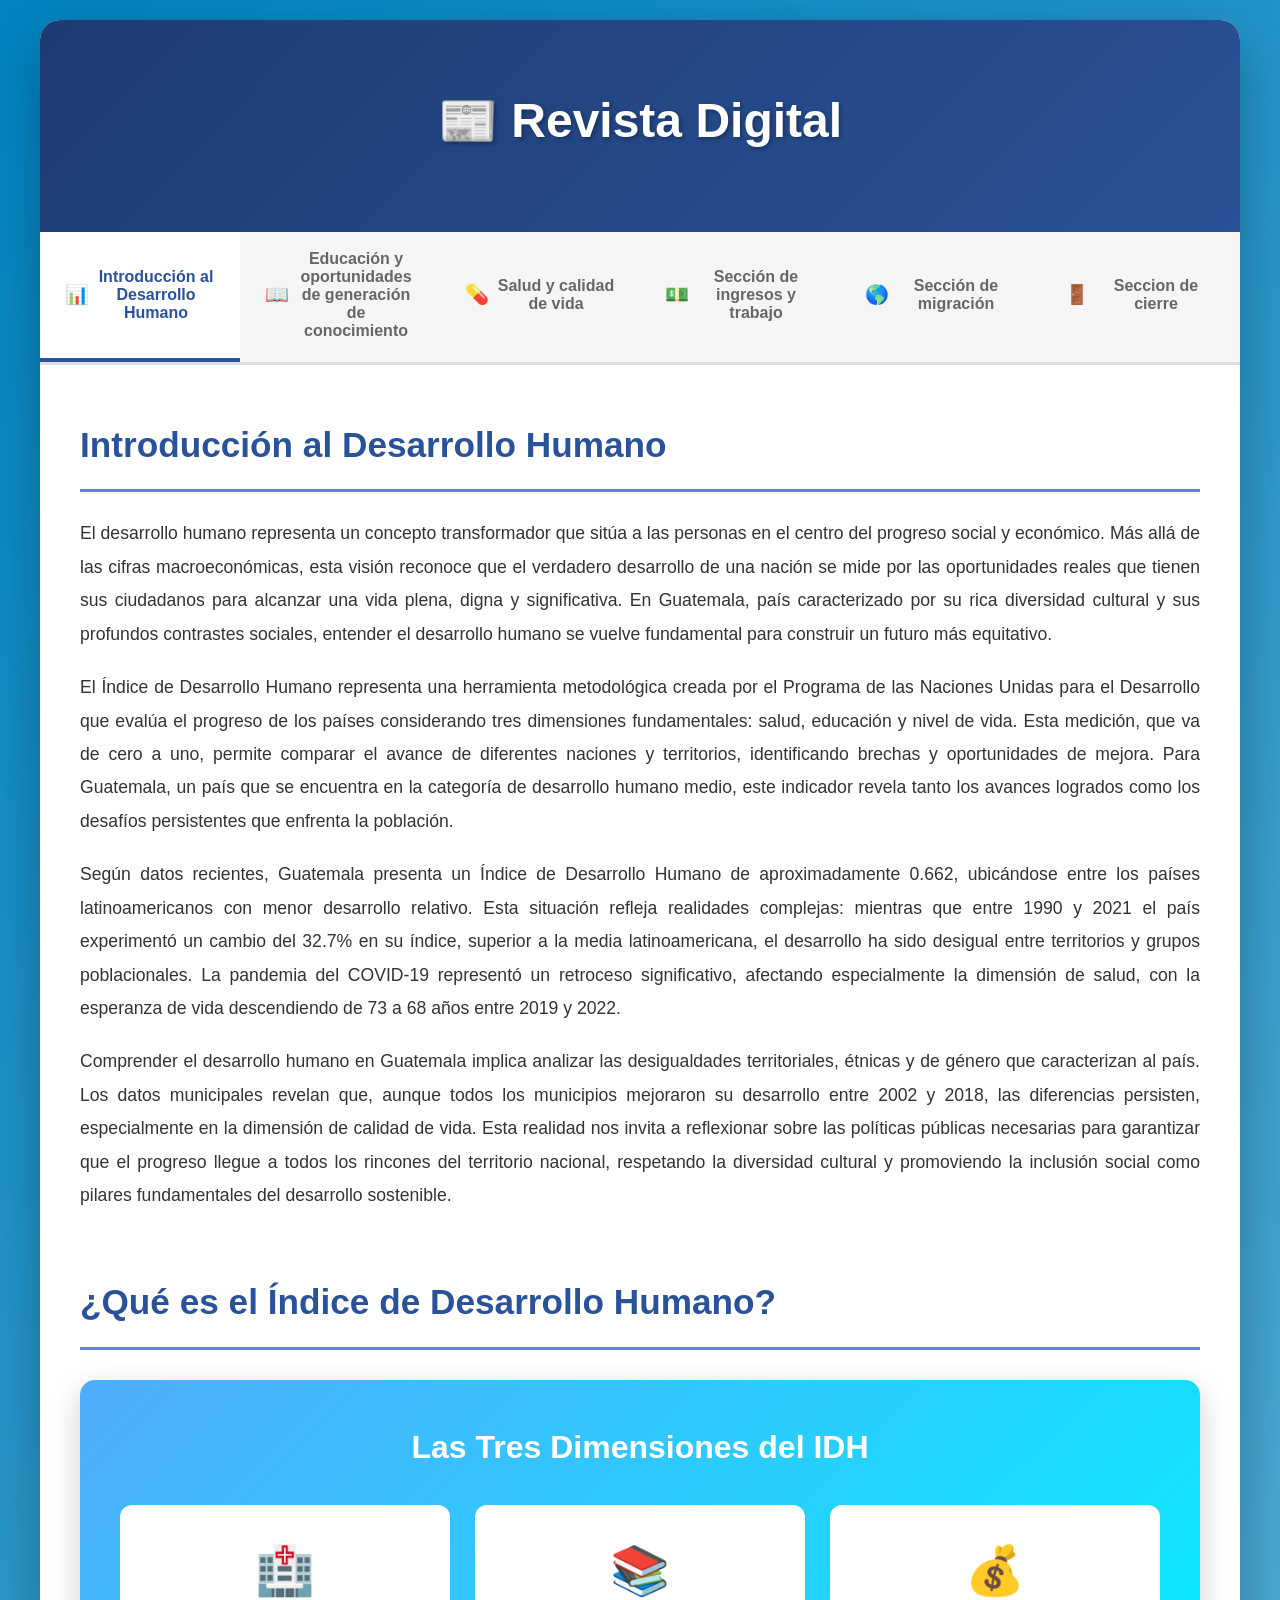
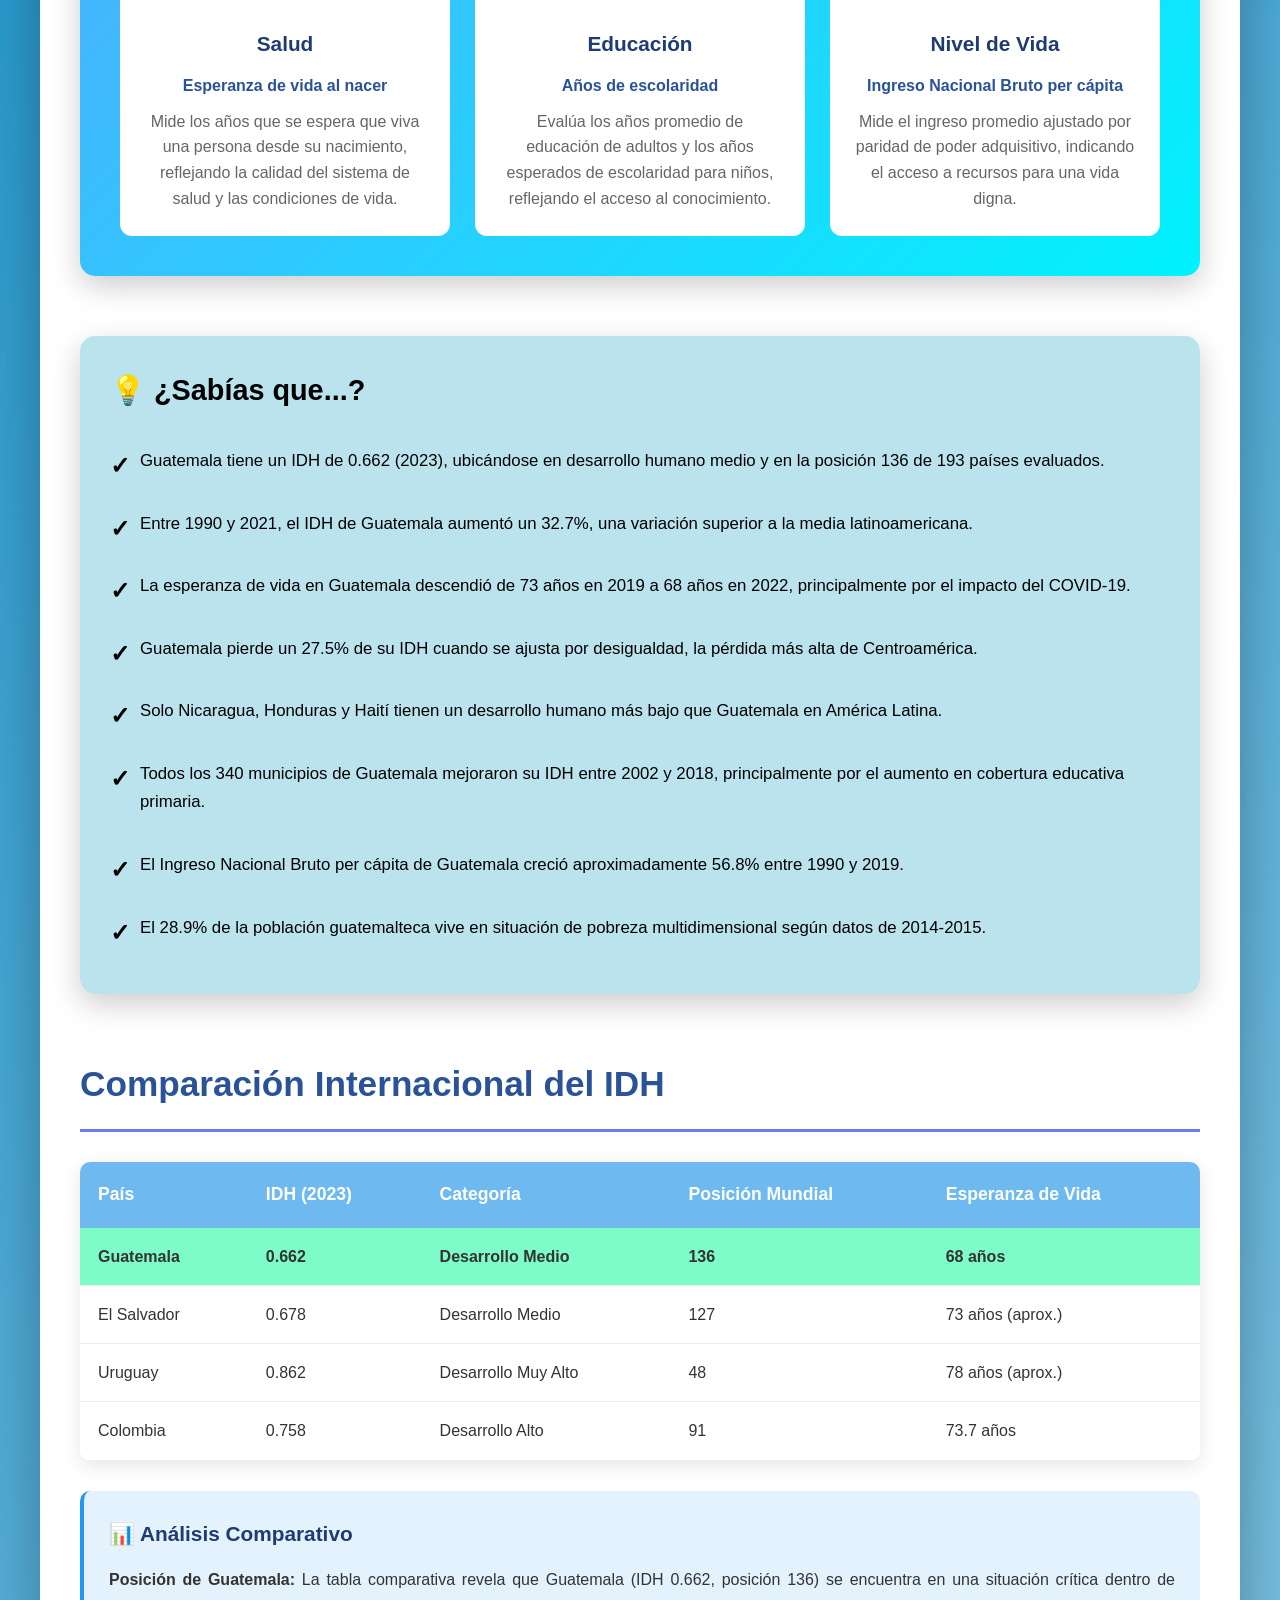
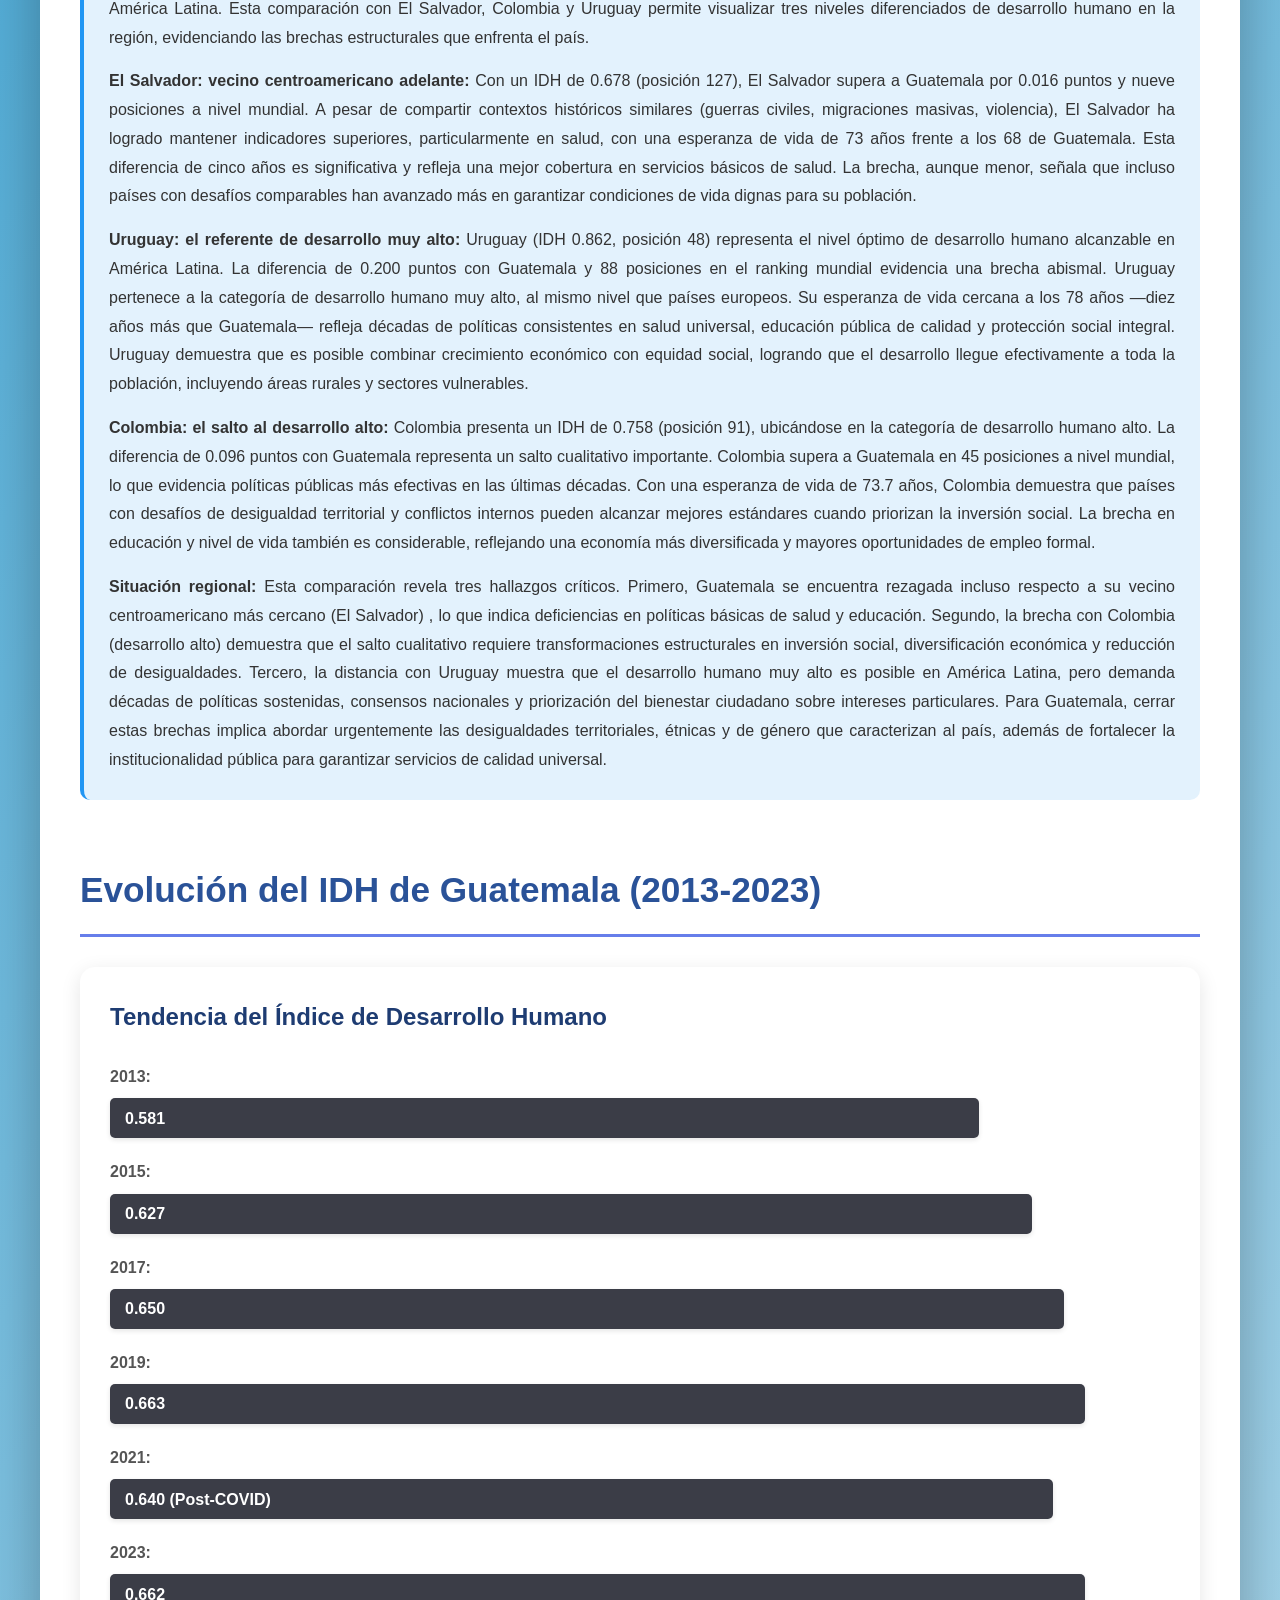
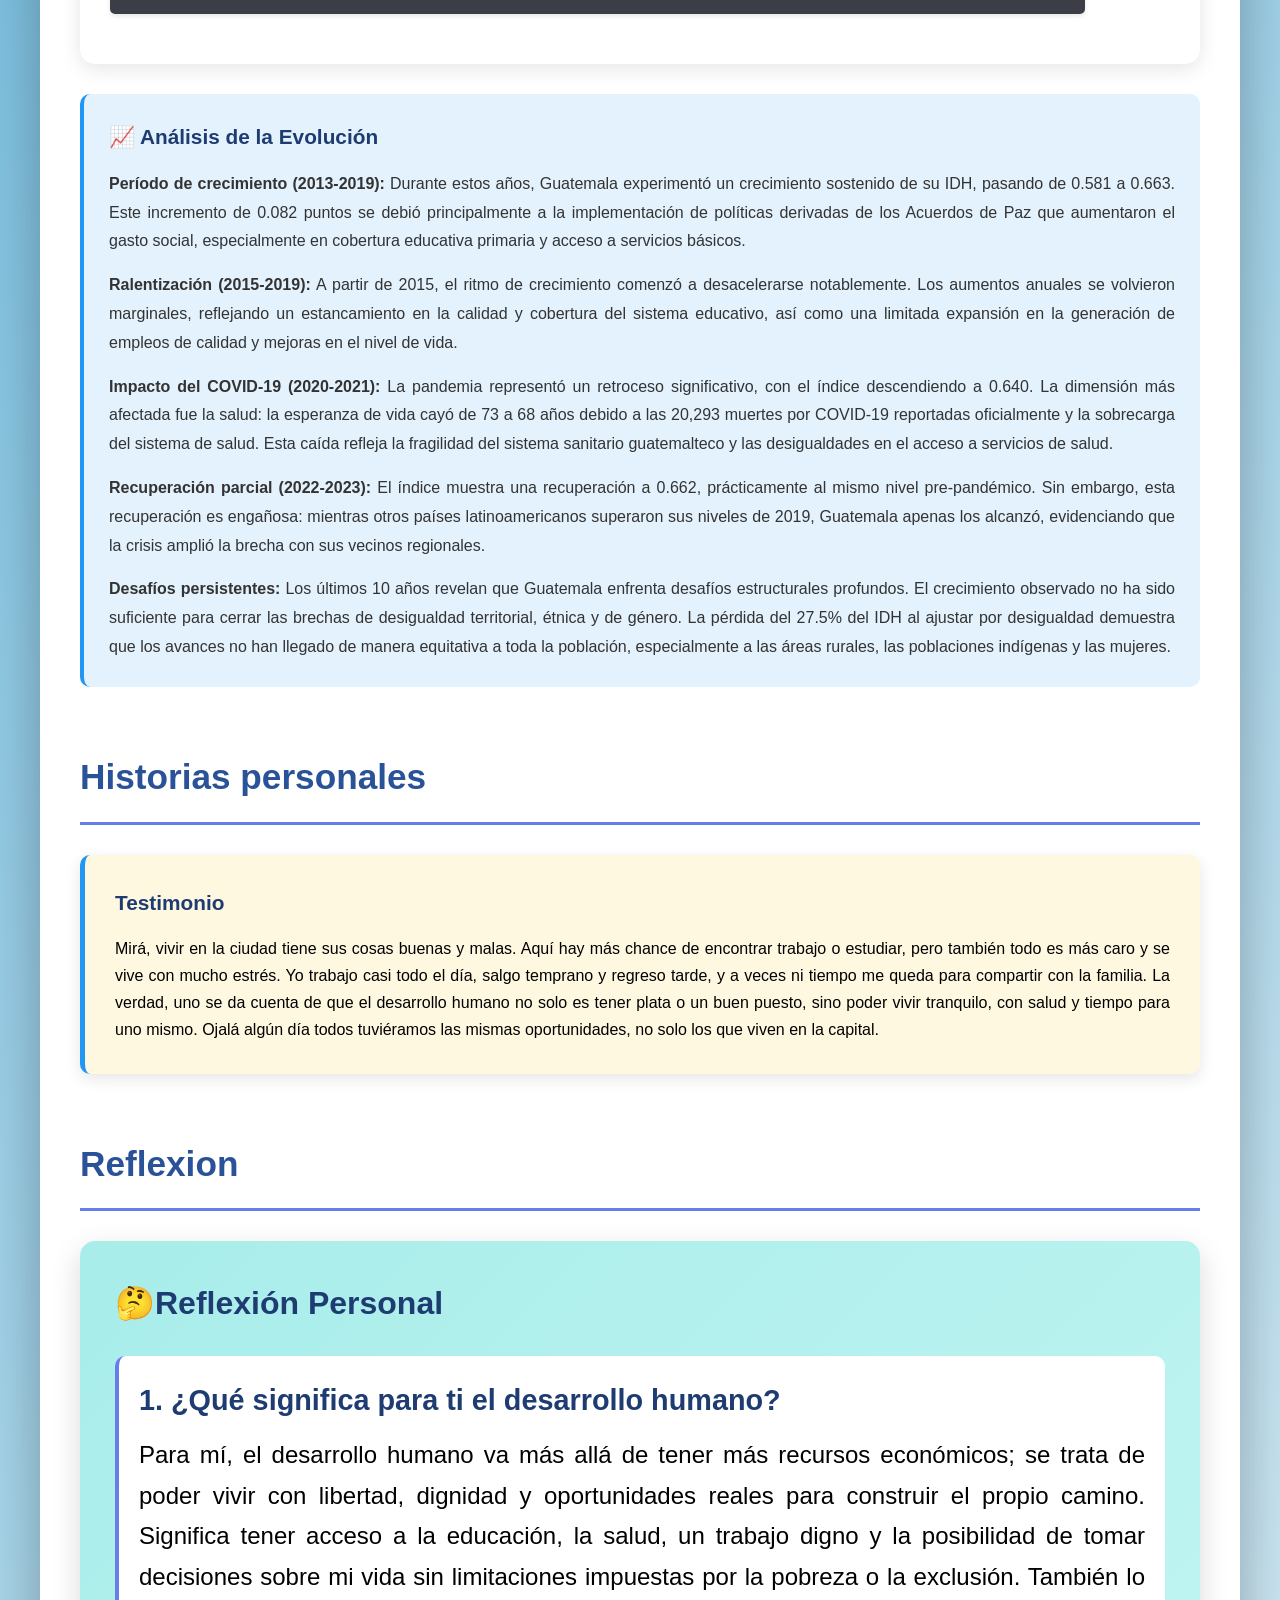
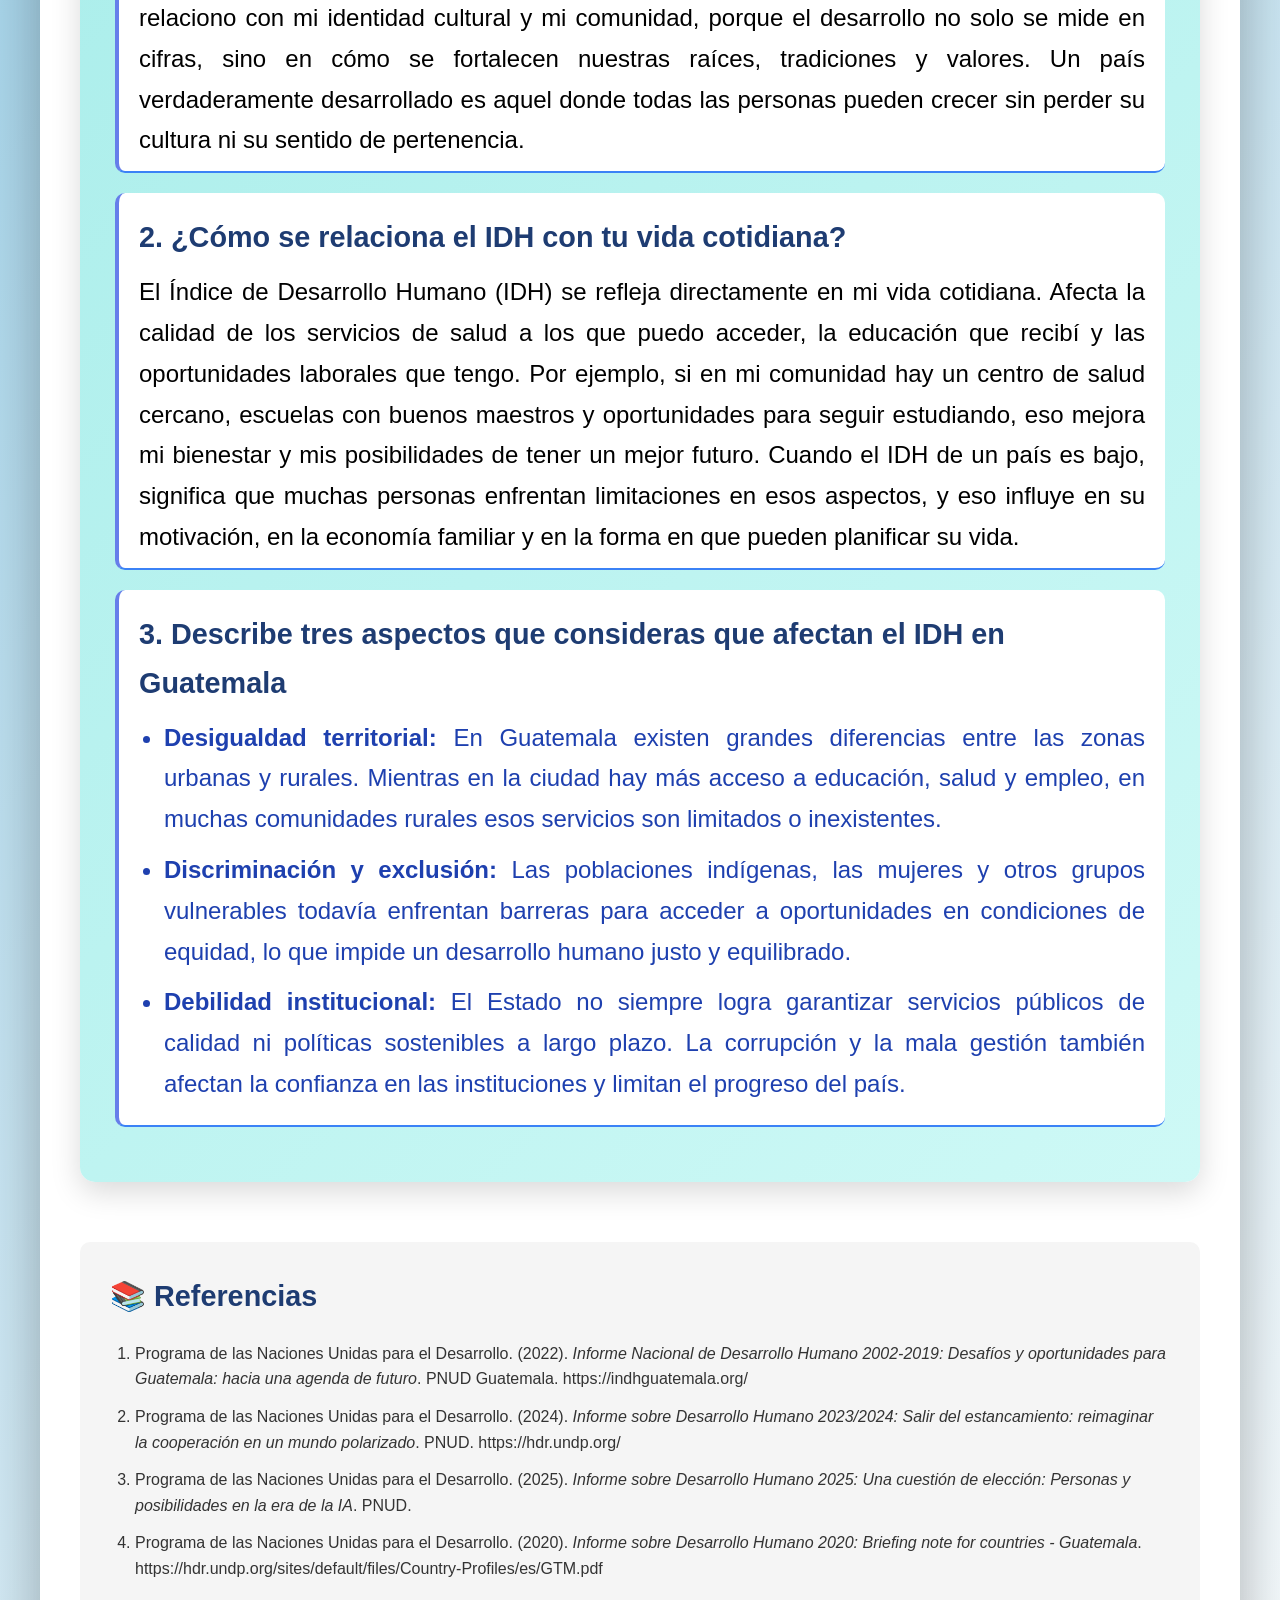
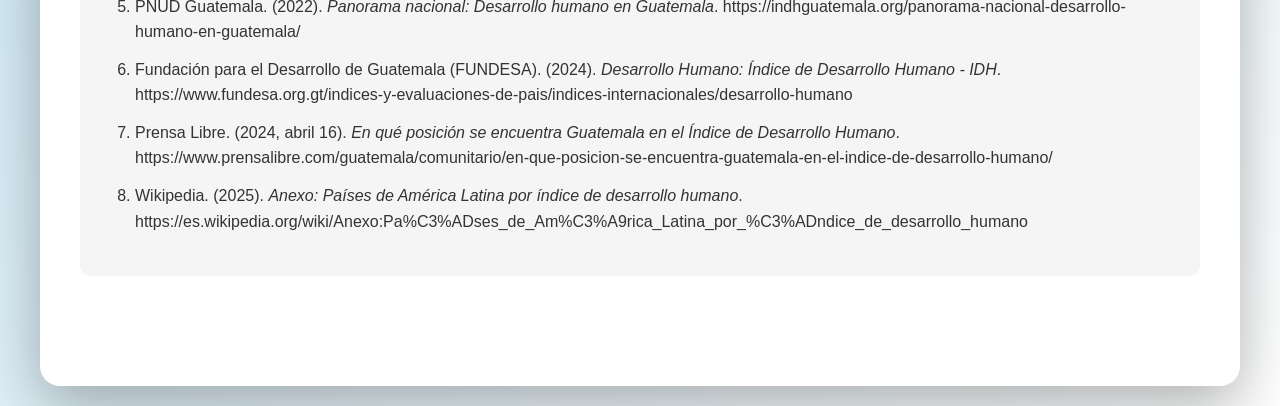
<file: index.html>
<!DOCTYPE html>
<html lang="es">

<head>
    <meta charset="UTF-8">
    <meta name="viewport" content="width=device-width, initial-scale=1.0">
    <title>Revista Digital</title>
    <link rel="stylesheet" href="style.css">
</head>

<body>
    <div class="container">
        <!-- Header -->
        <header class="header">
            <h1 class="header-title">📰 Revista Digital</h1>
        </header>

        <!-- Navigation Tabs -->
        <nav class="nav-tabs">
            <button class="tab-button active" onclick="showTab('introduccion')">
                <span class="tab-icon">📊</span>
                <span class="tab-text">Introducción al Desarrollo Humano</span>
            </button>
            <button class="tab-button" onclick="showTab('seccion2', 'seccion2.html')">
                <span class="tab-icon">📖</span>
                <span class="tab-text">Educación y oportunidades de generación de conocimiento</span>
            </button>
            <button class="tab-button" onclick="showTab('seccion3', 'seccion3.html')">
                <span class="tab-icon">💊</span>
                <span class="tab-text">Salud y calidad de vida</span>
            </button>
            <button class="tab-button" onclick="showTab('seccion4', 'seccion4.html')">
                <span class="tab-icon">💵</span>
                <span class="tab-text">Sección de ingresos y trabajo</span>
            </button>
            <button class="tab-button" onclick="showTab('seccion5', 'seccion5.html')">
                <span class="tab-icon">🌎</span>
                <span class="tab-text">Sección de migración</span>
            </button>
            <button class="tab-button" onclick="showTab('seccion6', 'seccion6.html')">
                <span class="tab-icon">🚪</span>
                <span class="tab-text">Seccion de cierre</span>
            </button>
        </nav>

        <!-- Content Area -->
        <main class="content">
            <!-- SECCIÓN 1: INTRODUCCIÓN -->
            <div id="introduccion" class="tab-content active">

                <!-- Introducción -->
                <section class="section">
                    <h2 class="section-title">Introducción al Desarrollo Humano</h2>

                    <div class="intro-text">
                        <p>
                            El desarrollo humano representa un concepto transformador que sitúa a las personas en el
                            centro del
                            progreso social y económico. Más allá de las cifras macroeconómicas, esta visión reconoce
                            que el
                            verdadero desarrollo de una nación se mide por las oportunidades reales que tienen sus
                            ciudadanos
                            para alcanzar una vida plena, digna y significativa. En Guatemala, país caracterizado por su
                            rica
                            diversidad cultural y sus profundos contrastes sociales, entender el desarrollo humano se
                            vuelve
                            fundamental para construir un futuro más equitativo.
                        </p>

                        <p>
                            El Índice de Desarrollo Humano representa una herramienta metodológica creada por el
                            Programa de las
                            Naciones Unidas para el Desarrollo que evalúa el progreso de los países considerando tres
                            dimensiones
                            fundamentales: salud, educación y nivel de vida. Esta medición, que va de cero a uno,
                            permite comparar
                            el avance de diferentes naciones y territorios, identificando brechas y oportunidades de
                            mejora.
                            Para Guatemala, un país que se encuentra en la categoría de desarrollo humano medio, este
                            indicador
                            revela tanto los avances logrados como los desafíos persistentes que enfrenta la población.
                        </p>

                        <p>
                            Según datos recientes, Guatemala presenta un Índice de Desarrollo Humano de aproximadamente
                            0.662,
                            ubicándose entre los países latinoamericanos con menor desarrollo relativo. Esta situación
                            refleja
                            realidades complejas: mientras que entre 1990 y 2021 el país experimentó un cambio del 32.7%
                            en su
                            índice, superior a la media latinoamericana, el desarrollo ha sido desigual entre
                            territorios y grupos
                            poblacionales. La pandemia del COVID-19 representó un retroceso significativo, afectando
                            especialmente
                            la dimensión de salud, con la esperanza de vida descendiendo de 73 a 68 años entre 2019 y
                            2022.
                        </p>

                        <p>
                            Comprender el desarrollo humano en Guatemala implica analizar las desigualdades
                            territoriales, étnicas
                            y de género que caracterizan al país. Los datos municipales revelan que, aunque todos los
                            municipios
                            mejoraron su desarrollo entre 2002 y 2018, las diferencias persisten, especialmente en la
                            dimensión de
                            calidad de vida. Esta realidad nos invita a reflexionar sobre las políticas públicas
                            necesarias para
                            garantizar que el progreso llegue a todos los rincones del territorio nacional, respetando
                            la
                            diversidad cultural y promoviendo la inclusión social como pilares fundamentales del
                            desarrollo
                            sostenible.
                        </p>
                    </div>
                </section>

                <!-- Infografía IDH -->
                <section class="section">
                    <h2 class="section-title">¿Qué es el Índice de Desarrollo Humano?</h2>

                    <div class="infografia">
                        <h3 class="infografia-title">Las Tres Dimensiones del IDH</h3>

                        <div class="dimensiones-grid">
                            <div class="dimension-card">
                                <div class="dimension-icon">🏥</div>
                                <h4 class="dimension-title">Salud</h4>
                                <p class="dimension-subtitle">Esperanza de vida al nacer</p>
                                <p class="dimension-description">Mide los años que se espera que viva una persona desde
                                    su nacimiento, reflejando la calidad del sistema de salud y las condiciones de vida.
                                </p>
                            </div>

                            <div class="dimension-card">
                                <div class="dimension-icon">📚</div>
                                <h4 class="dimension-title">Educación</h4>
                                <p class="dimension-subtitle">Años de escolaridad</p>
                                <p class="dimension-description">Evalúa los años promedio de educación de adultos y los
                                    años esperados de escolaridad para niños, reflejando el acceso al conocimiento.</p>
                            </div>

                            <div class="dimension-card">
                                <div class="dimension-icon">💰</div>
                                <h4 class="dimension-title">Nivel de Vida</h4>
                                <p class="dimension-subtitle">Ingreso Nacional Bruto per cápita</p>
                                <p class="dimension-description">Mide el ingreso promedio ajustado por paridad de poder
                                    adquisitivo, indicando el acceso a recursos para una vida digna.</p>
                            </div>
                        </div>
                    </div>
                </section>

                <!-- Datos Clave -->
                <section class="section">
                    <div class="sabias-que">
                        <h3 class="sabias-title">💡 ¿Sabías que...?</h3>
                        <ul class="sabias-list">
                            <li>Guatemala tiene un IDH de 0.662 (2023), ubicándose en desarrollo humano medio y en la
                                posición 136 de 193 países evaluados.</li>
                            <li>Entre 1990 y 2021, el IDH de Guatemala aumentó un 32.7%, una variación superior a la
                                media latinoamericana.</li>
                            <li>La esperanza de vida en Guatemala descendió de 73 años en 2019 a 68 años en 2022,
                                principalmente por el impacto del COVID-19.</li>
                            <li>Guatemala pierde un 27.5% de su IDH cuando se ajusta por desigualdad, la pérdida más
                                alta de Centroamérica.</li>
                            <li>Solo Nicaragua, Honduras y Haití tienen un desarrollo humano más bajo que Guatemala en
                                América Latina.</li>
                            <li>Todos los 340 municipios de Guatemala mejoraron su IDH entre 2002 y 2018, principalmente
                                por el aumento en cobertura educativa primaria.</li>
                            <li>El Ingreso Nacional Bruto per cápita de Guatemala creció aproximadamente 56.8% entre
                                1990 y 2019.</li>
                            <li>El 28.9% de la población guatemalteca vive en situación de pobreza multidimensional
                                según datos de 2014-2015.</li>
                        </ul>
                    </div>
                </section>

                <!-- Tabla Comparativa -->
                <section class="section">
                    <h2 class="section-title">Comparación Internacional del IDH</h2>

                    <div class="table-container">
                        <table class="comparison-table">
                            <thead>
                                <tr>
                                    <th>País</th>
                                    <th>IDH (2023)</th>
                                    <th>Categoría</th>
                                    <th>Posición Mundial</th>
                                    <th>Esperanza de Vida</th>
                                </tr>
                            </thead>
                            <tbody>
                                <tr class="highlighted-row">
                                    <td><strong>Guatemala</strong></td>
                                    <td><strong>0.662</strong></td>
                                    <td>Desarrollo Medio</td>
                                    <td>136</td>
                                    <td>68 años</td>
                                </tr>
                                <tr>
                                    <td>El Salvador</td>
                                    <td>0.678</td>
                                    <td>Desarrollo Medio</td>
                                    <td>127</td>
                                    <td>73 años (aprox.)</td>
                                </tr>
                                <tr>
                                    <td>Uruguay</td>
                                    <td>0.862</td>
                                    <td>Desarrollo Muy Alto</td>
                                    <td>48</td>
                                    <td>78 años (aprox.)</td>
                                </tr>
                                <tr>
                                    <td>Colombia</td>
                                    <td>0.758</td>
                                    <td>Desarrollo Alto</td>
                                    <td>91</td>
                                    <td>73.7 años</td>
                                </tr>
                            </tbody>
                        </table>
                    </div>

                    <div class="analysis-box">
                        <h4 class="analysis-title">📊 Análisis Comparativo</h4>
                        <p class="parrafo"><strong>Posición de Guatemala:</strong> La tabla comparativa revela que
                            Guatemala (IDH 0.662, posición
                            136) se encuentra en una situación crítica dentro de América Latina. Esta comparación con El
                            Salvador,
                            Colombia y Uruguay permite visualizar tres niveles diferenciados de desarrollo humano en la
                            región,
                            evidenciando las brechas estructurales que enfrenta el país.</p>

                        <p class="parrafo"><strong>El Salvador: vecino centroamericano adelante:</strong> Con un IDH de
                            0.678 (posición 127),
                            El Salvador supera a Guatemala por 0.016 puntos y nueve posiciones a nivel mundial. A pesar
                            de
                            compartir contextos históricos similares (guerras civiles, migraciones masivas, violencia),
                            El Salvador ha logrado mantener indicadores superiores, particularmente en salud, con una
                            esperanza de vida de 73 años frente a los 68 de Guatemala. Esta diferencia de cinco años es
                            significativa y refleja una mejor cobertura en servicios básicos de salud. La brecha, aunque
                            menor,
                            señala que incluso países con desafíos comparables han avanzado más en garantizar
                            condiciones de vida
                            dignas para su población.</p>

                        <p class="parrafo"><strong>Uruguay: el referente de desarrollo muy alto:</strong> Uruguay (IDH
                            0.862, posición 48)
                            representa el nivel óptimo de desarrollo humano alcanzable en América Latina. La diferencia
                            de 0.200
                            puntos con Guatemala y 88 posiciones en el ranking mundial evidencia una brecha abismal.
                            Uruguay
                            pertenece a la categoría de desarrollo humano muy alto, al mismo nivel que países europeos.
                            Su esperanza de vida cercana a los 78 años —diez años más que Guatemala— refleja décadas de
                            políticas
                            consistentes en salud universal, educación pública de calidad y protección social integral.
                            Uruguay
                            demuestra que es posible combinar crecimiento económico con equidad social, logrando que el
                            desarrollo
                            llegue efectivamente a toda la población, incluyendo áreas rurales y sectores vulnerables.
                        </p>

                        <p class="parrafo"><strong>Colombia: el salto al desarrollo alto:</strong> Colombia presenta un
                            IDH de 0.758 (posición 91),
                            ubicándose en la categoría de desarrollo humano alto. La diferencia de 0.096 puntos con
                            Guatemala
                            representa un salto cualitativo importante. Colombia supera a Guatemala en 45 posiciones a
                            nivel mundial,
                            lo que evidencia políticas públicas más efectivas en las últimas décadas. Con una esperanza
                            de vida de
                            73.7 años, Colombia demuestra que países con desafíos de desigualdad territorial y
                            conflictos internos
                            pueden alcanzar mejores estándares cuando priorizan la inversión social. La brecha en
                            educación y nivel
                            de vida también es considerable, reflejando una economía más diversificada y mayores
                            oportunidades de
                            empleo formal.</p>
                        <p class="parrafo"><strong>Situación regional:</strong> Esta comparación revela tres hallazgos
                            críticos. Primero,
                            Guatemala se encuentra rezagada incluso respecto a su vecino centroamericano más cercano (El
                            Salvador)
                            , lo que indica deficiencias en políticas básicas de salud y educación. Segundo, la brecha
                            con
                            Colombia (desarrollo alto) demuestra que el salto cualitativo requiere transformaciones
                            estructurales
                            en inversión social, diversificación económica y reducción de desigualdades. Tercero,
                            la distancia con Uruguay muestra que el desarrollo humano muy alto es posible en América
                            Latina,
                            pero demanda décadas de políticas sostenidas, consensos nacionales y priorización del
                            bienestar
                            ciudadano sobre intereses particulares. Para Guatemala, cerrar estas brechas implica abordar
                            urgentemente las desigualdades territoriales, étnicas y de género que caracterizan al país,
                            además de fortalecer la institucionalidad pública para garantizar servicios de calidad
                            universal.</p>
                    </div>
                </section>

                <!-- Evolución Guatemala -->
                <section class="section">
                    <h2 class="section-title">Evolución del IDH de Guatemala (2013-2023)</h2>

                    <div class="chart-container">
                        <h3 class="chart-title">Tendencia del Índice de Desarrollo Humano</h3>

                        <div class="bar-chart">
                            <div class="bar-item">
                                <div class="bar-label"><strong>2013:</strong></div>
                                <div class="bar-fill" style="width: 82%">0.581</div>
                            </div>

                            <div class="bar-item">
                                <div class="bar-label"><strong>2015:</strong></div>
                                <div class="bar-fill" style="width: 87%">0.627</div>
                            </div>

                            <div class="bar-item">
                                <div class="bar-label"><strong>2017:</strong></div>
                                <div class="bar-fill" style="width: 90%">0.650</div>
                            </div>

                            <div class="bar-item">
                                <div class="bar-label"><strong>2019:</strong></div>
                                <div class="bar-fill" style="width: 92%">0.663</div>
                            </div>

                            <div class="bar-item">
                                <div class="bar-label"><strong>2021:</strong></div>
                                <div class="bar-fill special" style="width: 89%">0.640 (Post-COVID)</div>
                            </div>

                            <div class="bar-item">
                                <div class="bar-label"><strong>2023:</strong></div>
                                <div class="bar-fill" style="width: 92%">0.662</div>
                            </div>
                        </div>
                    </div>

                    <div class="analysis-box">
                        <h4 class="analysis-title">📈 Análisis de la Evolución</h4>

                        <p class="parrafo"><strong>Período de crecimiento (2013-2019):</strong> Durante estos años,
                            Guatemala
                            experimentó un crecimiento sostenido de su IDH, pasando de 0.581 a 0.663. Este incremento de
                            0.082
                            puntos se debió principalmente a la implementación de políticas derivadas de los Acuerdos de
                            Paz que
                            aumentaron el gasto social, especialmente en cobertura educativa primaria y acceso a
                            servicios básicos.</p>

                        <p class="parrafo"><strong>Ralentización (2015-2019):</strong> A partir de 2015, el ritmo de
                            crecimiento
                            comenzó a desacelerarse notablemente. Los aumentos anuales se volvieron marginales,
                            reflejando un
                            estancamiento en la calidad y cobertura del sistema educativo, así como una limitada
                            expansión en la
                            generación de empleos de calidad y mejoras en el nivel de vida.</p>

                        <p class="parrafo"><strong>Impacto del COVID-19 (2020-2021):</strong> La pandemia representó un
                            retroceso
                            significativo, con el índice descendiendo a 0.640. La dimensión más afectada fue la salud:
                            la esperanza
                            de vida cayó de 73 a 68 años debido a las 20,293 muertes por COVID-19 reportadas
                            oficialmente y la
                            sobrecarga del sistema de salud. Esta caída refleja la fragilidad del sistema sanitario
                            guatemalteco
                            y las desigualdades en el acceso a servicios de salud.</p>

                        <p class="parrafo"><strong>Recuperación parcial (2022-2023):</strong> El índice muestra una
                            recuperación a
                            0.662, prácticamente al mismo nivel pre-pandémico. Sin embargo, esta recuperación es
                            engañosa: mientras
                            otros países latinoamericanos superaron sus niveles de 2019, Guatemala apenas los alcanzó,
                            evidenciando que la crisis amplió la brecha con sus vecinos regionales.</p>

                        <p class="parrafo"><strong>Desafíos persistentes:</strong> Los últimos 10 años revelan que
                            Guatemala
                            enfrenta desafíos estructurales profundos. El crecimiento observado no ha sido suficiente
                            para
                            cerrar las brechas de desigualdad territorial, étnica y de género. La pérdida del 27.5% del
                            IDH al
                            ajustar por desigualdad demuestra que los avances no han llegado de manera equitativa a toda
                            la
                            población, especialmente a las áreas rurales, las poblaciones indígenas y las mujeres.</p>
                    </div>
                </section>

                <!-- Testimonio -->
                <section class="section">
                    <h2 class="section-title">Historias personales</h2>
                    <div class="testimonio">
                        <h4 class="analysis-title">Testimonio</h4>
                        <p class="pregunta-considera" class="parrafo">
                            Mirá, vivir en la ciudad tiene sus cosas buenas y malas. Aquí hay más chance de encontrar
                            trabajo
                            o estudiar, pero también todo es más caro y se vive con mucho estrés. Yo trabajo casi todo
                            el día,
                            salgo temprano y regreso tarde, y a veces ni tiempo me queda para compartir con la familia.
                            La verdad, uno se da cuenta de que el desarrollo humano no solo es tener plata o un buen
                            puesto,
                            sino poder vivir tranquilo, con salud y tiempo para uno mismo. Ojalá algún día todos
                            tuviéramos
                            las mismas oportunidades, no solo los que viven en la capital.
                        </p>
                    </div>
                </section>

                <!-- Reflexión Personal -->
                <section class="section">
                    <h2 class="section-title">Reflexion</h2>
                    <div class="reflexion">
                        <h3 class="reflexion-title">🤔Reflexión Personal</h3>

                        <div class="reflexion-pregunta">
                            <h4 class="pregunta-title">1. ¿Qué significa para ti el desarrollo humano?</h4>
                            <p class="pregunta-considera"> Para mí, el desarrollo humano va más allá de tener más
                                recursos económicos; se trata de poder vivir con libertad, dignidad y oportunidades
                                reales para construir el propio camino. Significa tener acceso a la educación, la salud,
                                un trabajo digno y la posibilidad de tomar decisiones sobre mi vida sin limitaciones
                                impuestas por la pobreza o la exclusión.
                                También lo relaciono con mi identidad cultural y mi comunidad, porque el desarrollo no
                                solo se mide en cifras, sino en cómo se fortalecen nuestras raíces, tradiciones y
                                valores. Un país verdaderamente desarrollado es aquel donde todas las personas pueden
                                crecer sin perder su cultura ni su sentido de pertenencia.</p>
                        </div>

                        <div class="reflexion-pregunta">
                            <h4 class="pregunta-title">2. ¿Cómo se relaciona el IDH con tu vida cotidiana?</h4>
                            <p class="pregunta-considera">El Índice de Desarrollo Humano (IDH) se refleja directamente
                                en mi vida cotidiana. Afecta la calidad de los servicios de salud a los que puedo
                                acceder, la educación que recibí y las oportunidades laborales que tengo. Por ejemplo,
                                si en mi comunidad hay un centro de salud cercano, escuelas con buenos maestros y
                                oportunidades para seguir estudiando, eso mejora mi bienestar y mis posibilidades de
                                tener un mejor futuro.
                                Cuando el IDH de un país es bajo, significa que muchas personas enfrentan limitaciones
                                en esos aspectos, y eso influye en su motivación, en la economía familiar y en la forma
                                en que pueden planificar su vida.</p>
                        </div>

                        <div class="reflexion-pregunta">
                            <h4 class="pregunta-title">3. Describe tres aspectos que consideras que afectan el IDH en
                                Guatemala</h4>
                            <ul class="aspectos-list">
                                <li><strong>Desigualdad territorial:</strong> En Guatemala existen grandes diferencias
                                    entre las zonas urbanas y rurales. Mientras en la ciudad hay más acceso a educación,
                                    salud y empleo, en muchas comunidades rurales esos servicios son limitados o
                                    inexistentes.</li>
                                <li><strong>Discriminación y exclusión:</strong> Las poblaciones indígenas, las mujeres
                                    y otros grupos vulnerables todavía enfrentan barreras para acceder a oportunidades
                                    en condiciones de equidad, lo que impide un desarrollo humano justo y equilibrado.
                                </li>
                                <li><strong>Debilidad institucional:</strong> El Estado no siempre logra garantizar
                                    servicios públicos de calidad ni políticas sostenibles a largo plazo. La corrupción
                                    y la mala gestión también afectan la confianza en las instituciones y limitan el
                                    progreso del país.</li>
                            </ul>
                        </div>
                    </div>
                </section>

                <!-- Referencias -->
                <section class="section">
                    <div class="referencias">
                        <h3 class="referencias-title">📚 Referencias</h3>

                        <ol class="referencias-list">
                            <li>Programa de las Naciones Unidas para el Desarrollo. (2022). <em>Informe Nacional de
                                    Desarrollo Humano 2002-2019: Desafíos y oportunidades para Guatemala: hacia una
                                    agenda de futuro</em>. PNUD Guatemala. https://indhguatemala.org/</li>

                            <li>Programa de las Naciones Unidas para el Desarrollo. (2024). <em>Informe sobre Desarrollo
                                    Humano 2023/2024: Salir del estancamiento: reimaginar la cooperación en un mundo
                                    polarizado</em>. PNUD. https://hdr.undp.org/</li>

                            <li>Programa de las Naciones Unidas para el Desarrollo. (2025). <em>Informe sobre Desarrollo
                                    Humano 2025: Una cuestión de elección: Personas y posibilidades en la era de la
                                    IA</em>. PNUD.</li>

                            <li>Programa de las Naciones Unidas para el Desarrollo. (2020). <em>Informe sobre Desarrollo
                                    Humano 2020: Briefing note for countries - Guatemala</em>.
                                https://hdr.undp.org/sites/default/files/Country-Profiles/es/GTM.pdf</li>

                            <li>PNUD Guatemala. (2022). <em>Panorama nacional: Desarrollo humano en Guatemala</em>.
                                https://indhguatemala.org/panorama-nacional-desarrollo-humano-en-guatemala/</li>

                            <li>Fundación para el Desarrollo de Guatemala (FUNDESA). (2024). <em>Desarrollo Humano:
                                    Índice de Desarrollo Humano - IDH</em>.
                                https://www.fundesa.org.gt/indices-y-evaluaciones-de-pais/indices-internacionales/desarrollo-humano
                            </li>

                            <li>Prensa Libre. (2024, abril 16). <em>En qué posición se encuentra Guatemala en el Índice
                                    de Desarrollo Humano</em>.
                                https://www.prensalibre.com/guatemala/comunitario/en-que-posicion-se-encuentra-guatemala-en-el-indice-de-desarrollo-humano/
                            </li>

                            <li>Wikipedia. (2025). <em>Anexo: Países de América Latina por índice de desarrollo
                                    humano</em>.
                                https://es.wikipedia.org/wiki/Anexo:Pa%C3%ADses_de_Am%C3%A9rica_Latina_por_%C3%ADndice_de_desarrollo_humano
                            </li>
                        </ol>
                    </div>
                </section>

            </div>

            <!-- SECCIÓN 2: PRÓXIMAMENTE -->
            <div id="seccion2" class="tab-content"></div>

            <!-- SECCIÓN 3: PRÓXIMAMENTE -->
            <div id="seccion3" class="tab-content">
                <div class="proximamente">
                    <div class="proximamente-icon">🚧</div>
                    <h2 class="proximamente-title">Sección 3 - Próximamente</h2>
                    <p class="proximamente-text">Esta sección será agregada en futuras entregas del curso.</p>
                </div>
            </div>

            <!-- SECCIÓN 4: PRÓXIMAMENTE -->
            <div id="seccion4" class="tab-content">
                <div class="proximamente">
                    <div class="proximamente-icon">🚧</div>
                    <h2 class="proximamente-title">Sección 4 - Próximamente</h2>
                    <p class="proximamente-text">Esta sección será agregada en futuras entregas del curso.</p>
                </div>
            </div>

            <div id="seccion5" class="tab-content">
                <div class="proximamente">
                    <div class="proximamente-icon">🚧</div>
                    <h2 class="proximamente-title">Sección 4 - Próximamente</h2>
                    <p class="proximamente-text">Esta sección será agregada en futuras entregas del curso.</p>
                </div>
            </div>

            <div id="seccion6" class="tab-content">
                <div class="proximamente">
                    <div class="proximamente-icon">🚧</div>
                    <h2 class="proximamente-title">Sección 4 - Próximamente</h2>
                    <p class="proximamente-text">Esta sección será agregada en futuras entregas del curso.</p>
                </div>
            </div>

        </main>
    </div>

    <script>
        function showTab(tabId, url = null) {
            const contents = document.querySelectorAll('.tab-content');
            contents.forEach(content => content.classList.remove('active'));

            const buttons = document.querySelectorAll('.tab-button');
            buttons.forEach(button => button.classList.remove('active'));

            const tab = document.getElementById(tabId);
            tab.classList.add('active');

            event.target.closest('.tab-button').classList.add('active');

            window.scrollTo({ top: 0, behavior: 'smooth' });

            // 🔥 Cargar HTML externo solo una vez
            if (url && !tab.dataset.loaded) {
                fetch(url)
                    .then(response => {
                        if (!response.ok) throw new Error("Error HTTP " + response.status);
                        return response.text();
                    })
                    .then(data => {
                        tab.innerHTML = data;
                        tab.dataset.loaded = true;
                    })
                    .catch(err => {
                        tab.innerHTML = `<p style="color:red;">Error al cargar ${url}: ${err.message}</p>`;
                        console.error(err);
                    });
            }
        }
    </script>
</body>

</html>
</file>
<file: style.css>
/* ========================================
   RESET Y CONFIGURACIÓN GENERAL
   ======================================== */
* {
    margin: 0;
    padding: 0;
    box-sizing: border-box;
}

body {
    font-family: 'Segoe UI', Tahoma, Geneva, Verdana, sans-serif;
    line-height: 1.7;
    color: #333;
    background: linear-gradient(135deg, #0085c3 0%, #ffffff 100%);
    padding: 20px;
}

/* ========================================
   CONTENEDOR PRINCIPAL
   ======================================== */
.container {
    max-width: 1200px;
    margin: 0 auto;
    background: white;
    border-radius: 20px;
    box-shadow: 0 20px 60px rgba(0, 0, 0, 0.3);
    overflow: hidden;
}

/* ========================================
   HEADER
   ======================================== */
.header {
    background: linear-gradient(135deg, #1e3c72 0%, #2a5298 100%);
    color: white;
    padding: 60px 40px;
    text-align: center;
}

.header-title {
    font-size: 3em;
    margin-bottom: 10px;
    text-shadow: 2px 2px 4px rgba(0, 0, 0, 0.3);
}

.header-subtitle {
    font-size: 1.3em;
    opacity: 0.95;
}

/* ========================================
   NAVEGACIÓN POR PESTAÑAS
   ======================================== */
.nav-tabs {
    background: #f5f5f5;
    border-bottom: 3px solid #ddd;
    display: flex;
    overflow-x: auto;
}

.tab-button {
    flex: 1;
    min-width: 200px;
    padding: 18px 25px;
    background: #f5f5f5;
    border: none;
    font-size: 1em;
    font-weight: 600;
    color: #666;
    cursor: pointer;
    transition: all 0.3s ease;
    border-bottom: 4px solid transparent;
    display: flex;
    align-items: center;
    justify-content: center;
    gap: 8px;
}

.tab-button:hover:not(.disabled) {
    background: white;
    color: #2a5298;
}

.tab-button.active {
    background: white;
    color: #2a5298;
    border-bottom: 4px solid #2a5298;
}

.tab-button.disabled {
    background: #e0e0e0;
    color: #999;
    cursor: not-allowed;
}

.tab-icon {
    font-size: 1.2em;
}

/* ========================================
   CONTENIDO
   ======================================== */
.content {
    padding: 50px 40px;
}

.tab-content {
    display: none;
}

.tab-content.active {
    display: block;
    animation: fadeIn 0.5s ease;
}

@keyframes fadeIn {
    from {
        opacity: 0;
        transform: translateY(10px);
    }

    to {
        opacity: 1;
        transform: translateY(0);
    }
}

/* ========================================
   SECCIONES
   ======================================== */
.section {
    margin-bottom: 60px;
}

.section-title {
    color: #2a5298;
    font-size: 2.2em;
    margin-bottom: 25px;
    padding-bottom: 15px;
    border-bottom: 3px solid #667eea;
}

/* ========================================
   TEXTO DE INTRODUCCIÓN
   ======================================== */
.intro-text {
    font-size: 1.1em;
    text-align: justify;
    line-height: 1.9;
}

.intro-text p {
    margin-bottom: 20px;
}

/* ========================================
   INFOGRAFÍA DEL IDH
   ======================================== */
.infografia {
    background: linear-gradient(135deg, #4facfe 0%, #00f2fe 100%);
    padding: 40px;
    border-radius: 15px;
    margin: 30px 0;
    box-shadow: 0 10px 30px rgba(0, 0, 0, 0.2);
}

.infografia-title {
    color: white;
    text-align: center;
    font-size: 2em;
    margin-bottom: 30px;
}

.dimensiones-grid {
    display: grid;
    grid-template-columns: repeat(auto-fit, minmax(250px, 1fr));
    gap: 25px;
}

.dimension-card {
    background: white;
    padding: 25px;
    border-radius: 12px;
    text-align: center;
    transition: transform 0.3s ease, box-shadow 0.3s ease;
}

.dimension-card:hover {
    transform: translateY(-5px);
    box-shadow: 0 10px 25px rgba(0, 0, 0, 0.15);
}

.dimension-icon {
    font-size: 3em;
    margin-bottom: 15px;
}

.dimension-title {
    color: #1e3c72;
    margin-bottom: 10px;
    font-size: 1.3em;
}

.dimension-subtitle {
    font-weight: bold;
    color: #2a5298;
    margin-bottom: 10px;
}

.dimension-description {
    color: #666;
    line-height: 1.6;
}

/* ========================================
   SABÍAS QUE
   ======================================== */
.sabias-que {
    background: linear-gradient(135deg, #bbe3ee 0%, #bbe3ee 100%);
    color: rgb(0, 0, 0);
    padding: 30px;
    border-radius: 15px;
    margin: 30px 0;
    box-shadow: 0 10px 30px rgba(0, 0, 0, 0.2);
}

.sabias-title {
    font-size: 1.8em;
    margin-bottom: 20px;
}

.sabias-list {
    list-style: none;
    padding: 0;
}

.sabias-list li {
    padding: 12px 0 12px 30px;
    position: relative;
    font-size: 1.05em;
    margin-bottom: 10px;
}

.sabias-list li:before {
    content: "✓";
    position: absolute;
    left: 0;
    font-weight: bold;
    font-size: 1.4em;
}

/* ========================================
   TABLA COMPARATIVA
   ======================================== */
.table-container {
    overflow-x: auto;
    margin: 30px 0;
    border-radius: 10px;
    box-shadow: 0 5px 20px rgba(0, 0, 0, 0.1);
}

.comparison-table {
    width: 100%;
    border-collapse: collapse;
}

.comparison-table thead {
    background: linear-gradient(135deg, #6ebaf0 0%, #6ebaf0 100%);
}

.comparison-table th {
    color: white;
    padding: 18px;
    text-align: left;
    font-size: 1.1em;
    font-weight: bold;
}

.comparison-table td {
    padding: 15px 18px;
    border-bottom: 1px solid #eee;
}



.highlighted-row {
    background: #7dfcc7 !important;
    font-weight: 600;
}

/* ========================================
   CAJA DE ANÁLISIS
   ======================================== */
.analysis-box {
    background: #e3f2fd;
    padding: 25px;
    border-radius: 10px;
    margin: 25px 0;
    border-left: 4px solid #2196F3;
}

.parrafo {
    text-align: justify;
}

.analysis-title {
    color: #1e3c72;
    font-size: 1.3em;
    margin-bottom: 15px;
}

.analysis-box p {
    margin-bottom: 15px;
    line-height: 1.8;
}

.analysis-box p:last-child {
    margin-bottom: 0;
}

/* ========================================
   GRÁFICO DE BARRAS
   ======================================== */
.chart-container {
    background: white;
    padding: 30px;
    border-radius: 15px;
    margin: 30px 0;
    box-shadow: 0 5px 20px rgba(0, 0, 0, 0.1);
}

.chart-title {
    color: #1e3c72;
    font-size: 1.5em;
    margin-bottom: 25px;
}

.bar-chart {
    margin-top: 20px;
}

.bar-item {
    margin-bottom: 20px;
}

.bar-label {
    margin-bottom: 8px;
    color: #555;
}

.bar-fill {
    height: 40px;
    background: linear-gradient(90deg, #3b3d47 0%, #3b3d47 100%);
    border-radius: 5px;
    display: flex;
    align-items: center;
    padding-left: 15px;
    color: white;
    font-weight: bold;
    transition: all 0.3s ease;
    box-shadow: 0 2px 5px rgba(0, 0, 0, 0.1);
}

.bar-fill:hover {
    transform: scaleX(1.02);
    box-shadow: 0 5px 15px rgba(0, 0, 0, 0.2);
}

.bar-fill.special {
    background: linear-gradient(90deg, #3b3d47 0%, #3b3d47 100%);
}

/* ========================================
   TESTIMONIO
   ======================================== */
.testimonio {
    background: #fff8e1;
    padding: 30px;
    border-left: 5px solid #2196F3;
    border-radius: 10px;
    margin: 30px 0;
    box-shadow: 0 5px 15px rgba(0, 0, 0, 0.1);
}

.testimonio-text {
    font-style: italic;
    font-size: 1.1em;
    line-height: 1.8;
    margin-bottom: 15px;
}

.testimonio-author {
    text-align: right;
    font-weight: bold;
    color: #666;
    font-style: normal;
}

/* ========================================
   REFLEXIÓN PERSONAL
   ======================================== */
.reflexion {
    background: linear-gradient(135deg, #a8edea 0%, #cef9f6 100%);
    padding: 35px;
    border-radius: 15px;
    margin: 30px 0;
    box-shadow: 0 10px 30px rgba(0, 0, 0, 0.15);
}

.reflexion-title {
    color: #1e3c72;
    font-size: 2em;
    margin-bottom: 25px;
}

.reflexion-pregunta {
    background: white;
    padding: 20px;
    margin: 15px 0;
    border-radius: 10px;
    border-left: 4px solid #667eea;
}

.pregunta-title {
    color: #1e3c72;
    font-size: 1.2em;
    margin-bottom: 10px;
}

.pregunta-considera {
    line-height: 1.7;
    text-align: justify;
    color: #000000;
}

.aspectos-list {
    margin-top: 10px;
    padding-left: 25px;
}

.aspectos-list li {
    margin: 10px 0;
    text-align: justify;
    line-height: 1.7;
}

.reflexion-nota {
    background: white;
    padding: 20px;
    margin-top: 20px;
    border-radius: 8px;
}

.reflexion-nota p {
    line-height: 1.7;
}

/* ========================================
   REFERENCIAS
   ======================================== */
.referencias {
    background: #f5f5f5;
    padding: 30px;
    border-radius: 10px;
    margin-top: 40px;
}

.referencias-title {
    color: #1e3c72;
    font-size: 1.8em;
    margin-bottom: 20px;
}

.referencias-list {
    padding-left: 25px;
}

.referencias-list li {
    margin: 12px 0;
    line-height: 1.6;
}

/* ========================================
   Rural - urbana
   ======================================== */

.escuelas-comparacion {
    background: linear-gradient(135deg, #eff6ff 0%, #dbeafe 100%);
    padding: 30px;
    border-radius: 15px;
    margin: 30px 0;
    box-shadow: 0 5px 20px rgba(59, 130, 246, 0.1);
}

.comparacion-title {
    color: #1e40af;
    margin-bottom: 20px;
    text-align: center;
    font-size: 1.5em;
}

.escuelas-grid {
    display: grid;
    grid-template-columns: repeat(auto-fit, minmax(300px, 1fr));
    gap: 25px;
    margin-top: 25px;
}

.escuela-card {
    background: white;
    padding: 20px;
    border-radius: 12px;
    box-shadow: 0 4px 6px rgba(0, 0, 0, 0.1);
    transition: transform 0.3s ease;
}

.escuela-card:hover {
    transform: translateY(-5px);
    box-shadow: 0 10px 20px rgba(0, 0, 0, 0.15);
}

.escuela-titulo {
    margin-bottom: 15px;
    font-size: 1.3em;
}

.escuela-rural .escuela-titulo {
    color: #dc2626;
}

.escuela-urbana .escuela-titulo {
    color: #059669;
}

.escuela-contenido {
    margin-top: 15px;
}

.escuela-subtitle {
    font-weight: bold;
    margin-bottom: 10px;
    color: #1e40af;
}

.escuela-lista {
    margin-left: 20px;
    line-height: 1.8;
}

.escuela-lista li {
    margin: 8px 0;
    color: #475569;
}

/* Iniciativas del Ministerio */
.mineduc-iniciativas {
    margin: 30px 0;
}

.iniciativas-subtitle {
    color: #1e40af;
    font-size: 1.4em;
    margin-bottom: 25px;
    text-align: center;
}

.iniciativa-card {
    background: linear-gradient(135deg, #f0f9ff 0%, #e0f2fe 100%);
    padding: 25px;
    border-radius: 12px;
    margin-bottom: 20px;
    border-left: 5px solid #3b82f6;
    box-shadow: 0 3px 10px rgba(59, 130, 246, 0.1);
    transition: all 0.3s ease;
}

.iniciativa-card:hover {
    box-shadow: 0 8px 20px rgba(59, 130, 246, 0.2);
    transform: translateX(5px);
}

.iniciativa-titulo {
    color: #1e40af;
    font-size: 1.3em;
    margin-bottom: 15px;
}

.iniciativa-descripcion {
    line-height: 1.8;
    color: #334155;
    margin-bottom: 15px;
}

.iniciativa-analisis {
    background: white;
    padding: 15px;
    border-radius: 8px;
    border-left: 3px solid #60a5fa;
    margin-top: 15px;
}

.iniciativa-analisis p {
    line-height: 1.7;
    color: #475569;
}

/* ========================================
   SECCIÓN PRÓXIMAMENTE
   ======================================== */
.proximamente {
    text-align: center;
    padding: 100px 20px;
}

.proximamente-icon {
    font-size: 8em;
    margin-bottom: 30px;
}

.proximamente-title {
    font-size: 2.5em;
    color: #555;
    margin-bottom: 20px;
}

.proximamente-text {
    font-size: 1.3em;
    color: #777;
}

/* ========================================
   RESPONSIVE DESIGN
   ======================================== */
@media (max-width: 768px) {
    body {
        padding: 10px;
    }

    .header {
        padding: 40px 20px;
    }

    .header-title {
        font-size: 2em;
    }

    .header-subtitle {
        font-size: 1.1em;
    }

    .content {
        padding: 30px 20px;
    }

    .section-title {
        font-size: 1.8em;
    }

    .tab-button {
        min-width: 150px;
        padding: 15px 10px;
        font-size: 0.9em;
    }

    .tab-text {
        font-size: 0.85em;
    }

    .dimensiones-grid {
        grid-template-columns: 1fr;
    }

    .infografia {
        padding: 25px;
    }

    .sabias-que {
        padding: 20px;
    }

    .comparison-table {
        font-size: 0.9em;
    }

    .comparison-table th,
    .comparison-table td {
        padding: 10px;
    }

    .chart-container {
        padding: 20px;
    }

    .proximamente {
        padding: 60px 20px;
    }

    .proximamente-icon {
        font-size: 5em;
    }

    .proximamente-title {
        font-size: 1.8em;
    }
}

@media (max-width: 480px) {
    .header-title {
        font-size: 1.5em;
    }

    .header-subtitle {
        font-size: 1em;
    }

    .section-title {
        font-size: 1.5em;
    }

    .intro-text {
        font-size: 1em;
        text-align: left;
    }
}

/* ========================================
   ESTILOS PARA SECCIÓN SALUD Y CALIDAD DE VIDA
   Tonalidad: Azules (continuidad con educación)
   ======================================== */

/* Gráficos de Salud */
.grafico-salud {
    background: linear-gradient(135deg, #f0f9ff 0%, #e0f2fe 100%);
    padding: 30px;
    border-radius: 15px;
    margin: 30px 0;
    box-shadow: 0 5px 20px rgba(59, 130, 246, 0.15);
}

.grafico-titulo {
    color: #1e40af;
    font-size: 1.5em;
    margin-bottom: 20px;
    text-align: center;
}

.grafico-contenido {
    margin: 20px 0;
}

.grafico-fuente {
    margin-top: 15px;
    font-size: 0.9em;
    color: #64748b;
    font-style: italic;
    text-align: center;
}

/* Barras Horizontales - Esperanza de Vida */
.barra-horizontal {
    margin: 20px 0;
}

.barra-label {
    display: flex;
    justify-content: space-between;
    align-items: center;
    margin-bottom: 8px;
    font-weight: 600;
}

.barra-genero {
    color: #1e40af;
    font-size: 1.1em;
}

.barra-valor {
    color: #3b82f6;
    font-size: 1.2em;
}

.barra-fondo {
    background: #e0f2fe;
    height: 40px;
    border-radius: 10px;
    overflow: hidden;
    box-shadow: inset 0 2px 4px rgba(0, 0, 0, 0.1);
}

.barra-relleno {
    height: 100%;
    display: flex;
    align-items: center;
    justify-content: flex-end;
    padding-right: 15px;
    color: white;
    font-weight: bold;
    transition: width 1s ease;
}

.barra-masculino {
    background: linear-gradient(90deg, #3b82f6 0%, #2563eb 100%);
}

.barra-femenino {
    background: linear-gradient(90deg, #48c6ec 0%, #48c6ec 100%);
}

.barra-promedio {
    background: linear-gradient(90deg, #a5f5ee 0%, #a5f5ee 100%);
}

/* Barras Verticales - Mortalidad Materna */
.barras-verticales {
    display: flex;
    justify-content: space-around;
    align-items: flex-end;
    padding: 20px;
    min-height: 300px;
}

.barra-vertical {
    flex: 1;
    max-width: 120px;
    display: flex;
    flex-direction: column;
    align-items: center;
    gap: 10px;
}

.barra-v-contenedor {
    width: 60px;
    background: #e0f2fe;
    border-radius: 8px 8px 0 0;
    position: relative;
    box-shadow: inset 0 2px 4px rgba(0, 0, 0, 0.1);
}

.barra-v-relleno {
    width: 100%;
    position: absolute;
    border-radius: 8px 8px 0 0;
    transition: height 1s ease;
}

.barra-etnico-1 {
    background: linear-gradient(180deg, #3b82f6 0%, #2563eb 100%);
}

.barra-etnico-2 {
    background: linear-gradient(180deg, #10b981 0%, #059669 100%);
}

.barra-etnico-3 {
    background: linear-gradient(180deg, #dc2626 0%, #b91c1c 100%);
}

.barra-etnico-4 {
    background: linear-gradient(180deg, #f59e0b 0%, #d97706 100%);
}

.barra-etnico-5 {
    background: linear-gradient(180deg, #ef4444 0%, #dc2626 100%);
}

.barra-v-label {
    text-align: center;
    font-size: 0.9em;
    color: #475569;
    line-height: 1.4;
}

.barra-v-label strong {
    display: block;
    color: #1e40af;
    font-size: 1.1em;
    margin-top: 5px;
}

/* Grid de Desnutrición */
.desnutricion-grid {
    display: grid;
    grid-template-columns: repeat(auto-fit, minmax(150px, 1fr));
    gap: 20px;
    margin: 20px 0;
}

.desnutricion-card {
    background: white;
    padding: 20px;
    border-radius: 12px;
    text-align: center;
    box-shadow: 0 4px 6px rgba(0, 0, 0, 0.1);
    border: 3px solid #3b82f6;
    transition: all 0.3s ease;
}

.desnutricion-card:hover {
    transform: translateY(-5px);
    box-shadow: 0 8px 16px rgba(59, 130, 246, 0.2);
}

.desnutricion-card.alerta {
    border-color: #f59e0b;
    background: linear-gradient(135deg, #fffbeb 0%, #fef3c7 100%);
}

.desnutricion-card.critico {
    border-color: #dc2626;
    background: linear-gradient(135deg, #fef2f2 0%, #fee2e2 100%);
}

.desnutricion-icono {
    font-size: 2.5em;
    margin-bottom: 10px;
}

.desnutricion-valor {
    font-size: 2em;
    font-weight: bold;
    color: #1e40af;
    margin: 10px 0;
}

.desnutricion-card.alerta .desnutricion-valor {
    color: #d97706;
}

.desnutricion-card.critico .desnutricion-valor {
    color: #dc2626;
}

.desnutricion-label {
    font-size: 0.9em;
    color: #475569;
    font-weight: 600;
}

/* Tabla de Acceso a Servicios */
.acceso-tabla {
    width: 100%;
    margin: 20px 0;
}

.tabla-acceso {
    width: 100%;
    border-collapse: collapse;
    background: white;
    border-radius: 10px;
    overflow: hidden;
    box-shadow: 0 4px 6px rgba(0, 0, 0, 0.1);
}

.tabla-acceso thead {
    background: linear-gradient(135deg, #3b82f6 0%, #2563eb 100%);
}

.tabla-acceso th {
    color: white;
    padding: 15px;
    text-align: left;
    font-weight: 600;
}

.tabla-acceso td {
    padding: 12px 15px;
    border-bottom: 1px solid #e5e7eb;
}

.tabla-acceso tbody tr:hover {
    background: #f0f9ff;
}

.dato-positivo {
    color: #059669;
    font-weight: bold;
}

.dato-negativo {
    color: #dc2626;
    font-weight: bold;
}

.dato-brecha {
    color: #7c3aed;
    font-weight: bold;
    font-size: 0.95em;
}

/* Problema de Salud Pública */
.problema-descripcion {
    background: linear-gradient(135deg, #fef2f2 0%, #fee2e2 100%);
    padding: 25px;
    border-radius: 12px;
    border-left: 5px solid #dc2626;
    margin: 20px 0;
}

.problema-titulo {
    color: #991b1b;
    font-size: 1.3em;
    margin-bottom: 15px;
}

.problema-descripcion p {
    line-height: 1.8;
    color: #374151;
    margin-bottom: 15px;
}

/* Factores que Influyen */
.factores-analisis {
    margin: 30px 0;
}

.factores-titulo {
    color: #1e40af;
    font-size: 1.5em;
    margin-bottom: 25px;
    text-align: center;
}

.factor-card {
    background: linear-gradient(135deg, #eff6ff 0%, #dbeafe 100%);
    padding: 25px;
    border-radius: 12px;
    margin-bottom: 20px;
    border-left: 5px solid #3b82f6;
    box-shadow: 0 3px 10px rgba(59, 130, 246, 0.1);
}

.factor-subtitulo {
    color: #1e40af;
    font-size: 1.2em;
    margin-bottom: 15px;
}

.factor-card p {
    line-height: 1.8;
    color: #334155;
    margin-bottom: 15px;
}

.factor-card p:last-child {
    margin-bottom: 0;
}

/* Responsive */
@media (max-width: 768px) {
    .desnutricion-grid {
        grid-template-columns: repeat(auto-fit, minmax(120px, 1fr));
        gap: 15px;
    }
    
    .desnutricion-valor {
        font-size: 1.5em;
    }
    
    .desnutricion-icono {
        font-size: 2em;
    }
    
    .barras-verticales {
        flex-wrap: wrap;
        min-height: auto;
    }
    
    .barra-vertical {
        margin: 10px;
    }
    
    .tabla-acceso {
        font-size: 0.9em;
    }
    
    .tabla-acceso th,
    .tabla-acceso td {
        padding: 8px 10px;
    }
    
    .factor-card {
        padding: 20px;
    }
}

@media (max-width: 480px) {
    .grafico-titulo {
        font-size: 1.2em;
    }
    
    .barra-label {
        flex-direction: column;
        align-items: flex-start;
        gap: 5px;
    }
    
    .desnutricion-grid {
        grid-template-columns: 1fr 1fr;
    }
    
    .tabla-acceso {
        font-size: 0.8em;
    }
    
    .barras-verticales {
        padding: 10px;
    }
    
    .barra-v-contenedor {
        width: 40px;
        height: 150px !important;
    }
}

/* ========================================
   ESTILOS PARA SECCIÓN INGRESOS Y TRABAJO
   Tonalidad: Azules (coherencia visual)
   ======================================== */

/* Explicación de Pobreza */
.pobreza-explicacion {
    display: grid;
    grid-template-columns: repeat(auto-fit, minmax(400px, 1fr));
    gap: 30px;
    margin: 30px 0;
}

.pobreza-card {
    background: linear-gradient(135deg, #f0f9ff 0%, #e0f2fe 100%);
    padding: 30px;
    border-radius: 15px;
    border-left: 5px solid #3b82f6;
    box-shadow: 0 5px 20px rgba(59, 130, 246, 0.15);
}

.pobreza-subtitulo {
    color: #1e40af;
    font-size: 1.5em;
    margin-bottom: 15px;
}

.pobreza-card p {
    line-height: 1.8;
    color: #334155;
    margin-bottom: 15px;
}

.pobreza-detalles {
    background: white;
    padding: 20px;
    border-radius: 10px;
    margin-top: 20px;
}

.pobreza-detalles h4 {
    color: #1e40af;
    margin: 15px 0 10px 0;
    font-size: 1.1em;
}

.pobreza-detalles ul {
    margin-left: 20px;
    line-height: 1.8;
}

.pobreza-detalles li {
    margin: 10px 0;
    color: #475569;
}

/* Situación Actual - Grid de Tarjetas */
.situacion-grid {
    display: grid;
    grid-template-columns: repeat(auto-fit, minmax(280px, 1fr));
    gap: 25px;
    margin: 30px 0;
}

.situacion-card {
    background: linear-gradient(135deg, #eff6ff 0%, #dbeafe 100%);
    padding: 25px;
    border-radius: 15px;
    border: 3px solid #3b82f6;
    box-shadow: 0 5px 15px rgba(59, 130, 246, 0.2);
    transition: all 0.3s ease;
}

.situacion-card:hover {
    transform: translateY(-5px);
    box-shadow: 0 10px 30px rgba(59, 130, 246, 0.3);
}

.situacion-card.alerta {
    background: linear-gradient(135deg, #fffbeb 0%, #fef3c7 100%);
    border-color: #f59e0b;
}

.situacion-card.critica {
    background: linear-gradient(135deg, #fef2f2 0%, #fee2e2 100%);
    border-color: #dc2626;
}

.situacion-icon {
    font-size: 3em;
    text-align: center;
    margin-bottom: 15px;
}

.situacion-titulo {
    color: #1e40af;
    font-size: 1.3em;
    margin-bottom: 15px;
    text-align: center;
}

.situacion-dato-grande {
    font-size: 3em;
    font-weight: bold;
    color: #1e40af;
    text-align: center;
    margin: 15px 0;
}

.situacion-card.alerta .situacion-dato-grande {
    color: #d97706;
}

.situacion-card.critica .situacion-dato-grande {
    color: #dc2626;
}

.situacion-descripcion {
    text-align: center;
    color: #475569;
    font-size: 1.05em;
    margin-bottom: 15px;
    line-height: 1.6;
}

.situacion-desglose {
    background: white;
    padding: 15px;
    border-radius: 8px;
    margin: 15px 0;
    list-style: none;
}

.situacion-desglose li {
    padding: 8px 0;
    border-bottom: 1px solid #e5e7eb;
    color: #475569;
}

.situacion-desglose li:last-child {
    border-bottom: none;
}

.situacion-fuente {
    font-size: 0.85em;
    color: #64748b;
    font-style: italic;
    margin-top: 15px;
    text-align: center;
}

/* Reflexión Económica */
.reflexion-economica {
    margin: 30px 0;
}

.reflexion-intro {
    font-size: 1.1em;
    line-height: 1.9;
    color: #334155;
    margin-bottom: 30px;
    padding: 25px;
    background: linear-gradient(135deg, #f0f9ff 0%, #e0f2fe 100%);
    border-radius: 12px;
    border-left: 5px solid #3b82f6;
}

.razon-card {
    background: linear-gradient(135deg, #eff6ff 0%, #dbeafe 100%);
    padding: 25px;
    border-radius: 12px;
    margin-bottom: 20px;
    border-left: 5px solid #2563eb;
    box-shadow: 0 3px 10px rgba(59, 130, 246, 0.1);
    transition: all 0.3s ease;
}

.razon-card:hover {
    transform: translateX(5px);
    box-shadow: 0 5px 20px rgba(59, 130, 246, 0.2);
}

.razon-titulo {
    color: #1e40af;
    font-size: 1.3em;
    margin-bottom: 15px;
}

.razon-card p {
    line-height: 1.8;
    color: #334155;
}

/* Mapa de Pobreza por Departamento */
.mapa-pobreza-grid {
    display: flex;
    flex-direction: column;
    gap: 15px;
    margin: 20px 0;
}

.departamento-item {
    display: flex;
    align-items: center;
    gap: 15px;
    padding: 12px;
    background: white;
    border-radius: 8px;
    transition: all 0.3s ease;
}

.departamento-item:hover {
    transform: translateX(5px);
    box-shadow: 0 4px 12px rgba(0, 0, 0, 0.1);
}

.dept-nombre {
    min-width: 150px;
    font-weight: 600;
    color: #1e40af;
}

.dept-barra {
    height: 35px;
    background: linear-gradient(90deg, #dc2626 0%, #ef4444 100%);
    border-radius: 5px;
    display: flex;
    align-items: center;
    justify-content: flex-end;
    padding-right: 12px;
    color: white;
    font-weight: bold;
    transition: width 1s ease;
}

.departamento-item.critico .dept-barra {
    background: linear-gradient(90deg, #dc2626 0%, #b91c1c 100%);
}

.departamento-item.alerta .dept-barra {
    background: linear-gradient(90deg, #f59e0b 0%, #d97706 100%);
}

.departamento-item.medio .dept-barra {
    background: linear-gradient(90deg, #eab308 0%, #ca8a04 100%);
}

.departamento-item.bajo .dept-barra {
    background: linear-gradient(90deg, #10b981 0%, #059669 100%);
}

/* Brecha de Género */
.genero-comparacion {
    display: grid;
    grid-template-columns: repeat(auto-fit, minmax(300px, 1fr));
    gap: 30px;
    margin: 30px 0;
}

.genero-seccion {
    background: white;
    padding: 25px;
    border-radius: 12px;
    box-shadow: 0 4px 10px rgba(0, 0, 0, 0.1);
}

.genero-subtitulo {
    color: #1e40af;
    font-size: 1.3em;
    margin-bottom: 20px;
    text-align: center;
}

.genero-barras {
    margin: 20px 0;
}

.genero-item {
    margin-bottom: 20px;
}

.genero-label {
    display: block;
    margin-bottom: 8px;
    font-weight: 600;
    color: #475569;
}

.genero-barra-fondo {
    background: #e5e7eb;
    height: 40px;
    border-radius: 8px;
    overflow: hidden;
}

.genero-barra {
    height: 100%;
    display: flex;
    align-items: center;
    justify-content: flex-end;
    padding-right: 12px;
    color: white;
    font-weight: bold;
    transition: width 1s ease;
}

.genero-barra.hombre {
    background: linear-gradient(90deg, #3b82f6 0%, #2563eb 100%);
}

.genero-barra.mujer {
    background: linear-gradient(90deg, #ec4899 0%, #db2777 100%);
}

.genero-barra.hombre-informal {
    background: linear-gradient(90deg, #6366f1 0%, #4f46e5 100%);
}

.genero-barra.mujer-informal {
    background: linear-gradient(90deg, #f43f5e 0%, #e11d48 100%);
}

.genero-brecha {
    margin-top: 15px;
    padding: 12px;
    background: linear-gradient(135deg, #fef2f2 0%, #fee2e2 100%);
    border-radius: 8px;
    text-align: center;
    color: #991b1b;
    border: 2px solid #fecaca;
}

/* Responsive */
@media (max-width: 768px) {
    .pobreza-explicacion {
        grid-template-columns: 1fr;
    }
    
    .situacion-grid {
        grid-template-columns: 1fr;
    }
    
    .genero-comparacion {
        grid-template-columns: 1fr;
    }
    
    .dept-nombre {
        min-width: 100px;
        font-size: 0.9em;
    }
    
    .dept-barra {
        height: 30px;
        font-size: 0.9em;
    }
    
    .razon-card {
        padding: 20px;
    }
}

@media (max-width: 480px) {
    .pobreza-card {
        padding: 20px;
    }
    
    .situacion-card {
        padding: 20px;
    }
    
    .situacion-dato-grande {
        font-size: 2.5em;
    }
    
    .genero-seccion {
        padding: 20px;
    }
    
    .dept-nombre {
        min-width: 80px;
        font-size: 0.85em;
    }
}

/* ========================================
   ESTILOS PARA SECCIÓN MIGRACIÓN
   Tonalidad: Azules (coherencia visual)
   ======================================== */

/* Causas de Migración */
.causas-migracion {
    display: grid;
    grid-template-columns: repeat(auto-fit, minmax(350px, 1fr));
    gap: 25px;
    margin: 30px 0;
}

.causa-card {
    background: linear-gradient(135deg, #f0f9ff 0%, #e0f2fe 100%);
    padding: 25px;
    border-radius: 15px;
    border-left: 5px solid #3b82f6;
    box-shadow: 0 5px 15px rgba(59, 130, 246, 0.15);
    transition: all 0.3s ease;
}

.causa-card:hover {
    transform: translateY(-5px);
    box-shadow: 0 10px 25px rgba(59, 130, 246, 0.25);
}

.causa-icon {
    font-size: 3em;
    text-align: center;
    margin-bottom: 15px;
}

.causa-titulo {
    color: #1e40af;
    font-size: 1.3em;
    margin-bottom: 15px;
}

.causa-descripcion {
    line-height: 1.8;
    color: #334155;
}

/* Estadísticas de Migración */
.migracion-stats-grid {
    display: grid;
    grid-template-columns: repeat(auto-fit, minmax(250px, 1fr));
    gap: 20px;
    margin: 30px 0;
}

.stat-card {
    background: linear-gradient(135deg, #eff6ff 0%, #dbeafe 100%);
    padding: 25px;
    border-radius: 15px;
    text-align: center;
    border: 3px solid #3b82f6;
    box-shadow: 0 5px 15px rgba(59, 130, 246, 0.15);
    transition: all 0.3s ease;
}

.stat-card:hover {
    transform: scale(1.05);
    box-shadow: 0 10px 25px rgba(59, 130, 246, 0.25);
}

.stat-card.genero-masculino {
    border-color: #3b82f6;
    background: linear-gradient(135deg, #dbeafe 0%, #bfdbfe 100%);
}

.stat-card.genero-femenino {
    border-color: #ec4899;
    background: linear-gradient(135deg, #fce7f3 0%, #fbcfe8 100%);
}

.stat-card.alerta-nna {
    border-color: #f59e0b;
    background: linear-gradient(135deg, #fef3c7 0%, #fde68a 100%);
}

.stat-icon {
    font-size: 3em;
    margin-bottom: 10px;
}

.stat-valor {
    font-size: 2.5em;
    font-weight: bold;
    color: #1e40af;
    margin: 10px 0;
}

.stat-card.genero-femenino .stat-valor {
    color: #be185d;
}

.stat-card.alerta-nna .stat-valor {
    color: #d97706;
}

.stat-label {
    font-size: 1.1em;
    font-weight: 600;
    color: #475569;
    margin: 10px 0;
}

.stat-detalle {
    font-size: 0.9em;
    color: #64748b;
    line-height: 1.6;
    margin-top: 10px;
}

/* Retorno al Hogar - Reflexión */
.retorno-reflexion {
    background: linear-gradient(135deg, #f0f9ff 0%, #e0f2fe 100%);
    padding: 30px;
    border-radius: 15px;
    margin: 30px 0;
    box-shadow: 0 5px 20px rgba(59, 130, 246, 0.15);
}

.retorno-subtitulo {
    color: #1e40af;
    font-size: 1.5em;
    margin-bottom: 20px;
    text-align: center;
}

.retorno-imagenes {
    display: grid;
    grid-template-columns: repeat(auto-fit, minmax(350px, 1fr));
    gap: 25px;
    margin-top: 20px;
}

.imagen-card {
    background: white;
    padding: 25px;
    border-radius: 12px;
    box-shadow: 0 4px 10px rgba(0, 0, 0, 0.1);
}

.imagen-card h4 {
    color: #1e40af;
    margin-bottom: 15px;
    font-size: 1.2em;
}

.imagen-card.positiva {
    border-left: 5px solid #10b981;
}

.imagen-card.negativa {
    border-left: 5px solid #dc2626;
}

.imagen-card ul {
    list-style: none;
    padding: 0;
}

.imagen-card.positiva li {
    padding: 10px 0 10px 30px;
    position: relative;
    line-height: 1.6;
    color: #334155;
}

.imagen-card.positiva li:before {
    content: "✓";
    position: absolute;
    left: 0;
    color: #10b981;
    font-weight: bold;
    font-size: 1.3em;
}

.imagen-card.negativa li {
    padding: 10px 0 10px 30px;
    position: relative;
    line-height: 1.6;
    color: #334155;
}

.imagen-card.negativa li:before {
    content: "✗";
    position: absolute;
    left: 0;
    color: #dc2626;
    font-weight: bold;
    font-size: 1.3em;
}

/* Dificultades del Retorno */
.dificultades-retorno {
    margin: 40px 0;
}

.dificultad-item {
    display: flex;
    gap: 20px;
    background: linear-gradient(135deg, #f0f9ff 0%, #e0f2fe 100%);
    padding: 25px;
    border-radius: 12px;
    margin-bottom: 20px;
    border-left: 5px solid #3b82f6;
    box-shadow: 0 4px 10px rgba(59, 130, 246, 0.1);
    transition: all 0.3s ease;
}

.dificultad-item:hover {
    transform: translateX(5px);
    box-shadow: 0 6px 15px rgba(59, 130, 246, 0.2);
}

.dificultad-numero {
    flex-shrink: 0;
    width: 50px;
    height: 50px;
    background: linear-gradient(135deg, #3b82f6 0%, #2563eb 100%);
    color: white;
    border-radius: 50%;
    display: flex;
    align-items: center;
    justify-content: center;
    font-size: 1.5em;
    font-weight: bold;
}

.dificultad-contenido h4 {
    color: #1e40af;
    margin-bottom: 10px;
    font-size: 1.2em;
}

.dificultad-contenido p {
    line-height: 1.8;
    color: #334155;
}

/* Plan Retorno al Hogar */
.plan-retorno-explicacion {
    margin: 30px 0;
}

.plan-intro {
    background: linear-gradient(135deg, #eff6ff 0%, #dbeafe 100%);
    padding: 25px;
    border-radius: 12px;
    border-left: 5px solid #3b82f6;
    margin-bottom: 30px;
}

.plan-intro p {
    line-height: 1.8;
    color: #334155;
}

.plan-fases {
    display: grid;
    grid-template-columns: repeat(auto-fit, minmax(300px, 1fr));
    gap: 25px;
    margin: 30px 0;
}

.fase-card {
    background: white;
    padding: 25px;
    border-radius: 12px;
    box-shadow: 0 5px 15px rgba(0, 0, 0, 0.1);
    border-top: 5px solid #3b82f6;
    transition: all 0.3s ease;
}

.fase-card:hover {
    transform: translateY(-5px);
    box-shadow: 0 10px 25px rgba(0, 0, 0, 0.15);
}

.fase-numero {
    background: linear-gradient(135deg, #3b82f6 0%, #2563eb 100%);
    color: white;
    padding: 10px 20px;
    border-radius: 20px;
    display: inline-block;
    font-weight: bold;
    margin-bottom: 15px;
}

.fase-titulo {
    color: #1e40af;
    font-size: 1.3em;
    margin-bottom: 15px;
}

.fase-descripcion {
    line-height: 1.8;
    color: #475569;
}

/* Análisis del Plan */
.plan-analisis {
    margin: 40px 0;
}

.analisis-plan-titulo {
    color: #1e40af;
    font-size: 1.8em;
    margin-bottom: 30px;
    text-align: center;
}

.perspectiva-card {
    background: linear-gradient(135deg, #f0f9ff 0%, #e0f2fe 100%);
    padding: 30px;
    border-radius: 15px;
    margin-bottom: 30px;
    box-shadow: 0 5px 20px rgba(59, 130, 246, 0.15);
}

.perspectiva-card.economica {
    border-left: 5px solid #10b981;
}

.perspectiva-card.social {
    border-left: 5px solid #8b5cf6;
}

.perspectiva-titulo {
    color: #1e40af;
    font-size: 1.5em;
    margin-bottom: 20px;
}

.fortalezas-debilidades {
    display: grid;
    grid-template-columns: repeat(auto-fit, minmax(300px, 1fr));
    gap: 25px;
    margin: 20px 0;
}

.fortaleza-box {
    background: linear-gradient(135deg, #d1fae5 0%, #a7f3d0 100%);
    padding: 20px;
    border-radius: 10px;
    border-left: 4px solid #10b981;
}

.fortaleza-box h5 {
    color: #065f46;
    margin-bottom: 15px;
    font-size: 1.2em;
}

.fortaleza-box ul {
    list-style: none;
    padding: 0;
}

.fortaleza-box li {
    padding: 8px 0 8px 25px;
    position: relative;
    line-height: 1.6;
    color: #064e3b;
}

.fortaleza-box li:before {
    content: "✓";
    position: absolute;
    left: 0;
    color: #10b981;
    font-weight: bold;
}

.debilidad-box {
    background: linear-gradient(135deg, #fee2e2 0%, #fecaca 100%);
    padding: 20px;
    border-radius: 10px;
    border-left: 4px solid #dc2626;
}

.debilidad-box h5 {
    color: #991b1b;
    margin-bottom: 15px;
    font-size: 1.2em;
}

.debilidad-box ul {
    list-style: none;
    padding: 0;
}

.debilidad-box li {
    padding: 8px 0 8px 25px;
    position: relative;
    line-height: 1.6;
    color: #7f1d1d;
}

.debilidad-box li:before {
    content: "⚠";
    position: absolute;
    left: 0;
    color: #dc2626;
    font-weight: bold;
}

.perspectiva-conclusion {
    background: white;
    padding: 20px;
    border-radius: 10px;
    margin-top: 20px;
    border-left: 4px solid #3b82f6;
    line-height: 1.8;
    color: #334155;
}

/* Impactos Sociales */
.impactos-sociales {
    display: grid;
    grid-template-columns: repeat(auto-fit, minmax(350px, 1fr));
    gap: 25px;
    margin: 20px 0;
}

.impacto-item {
    padding: 20px;
    border-radius: 10px;
}

.impacto-item.positivo {
    background: linear-gradient(135deg, #d1fae5 0%, #a7f3d0 100%);
    border-left: 4px solid #10b981;
}

.impacto-item.negativo {
    background: linear-gradient(135deg, #fee2e2 0%, #fecaca 100%);
    border-left: 4px solid #dc2626;
}

.impacto-item h5 {
    margin-bottom: 15px;
    font-size: 1.2em;
}

.impacto-item.positivo h5 {
    color: #065f46;
}

.impacto-item.negativo h5 {
    color: #991b1b;
}

.impacto-item ul {
    list-style: none;
    padding: 0;
}

.impacto-item li {
    padding: 8px 0;
    line-height: 1.7;
}

.impacto-item.positivo li {
    color: #064e3b;
}

.impacto-item.negativo li {
    color: #7f1d1d;
}

/* Responsive */
@media (max-width: 768px) {
    .causas-migracion {
        grid-template-columns: 1fr;
    }
    
    .migracion-stats-grid {
        grid-template-columns: repeat(auto-fit, minmax(200px, 1fr));
    }
    
    .retorno-imagenes {
        grid-template-columns: 1fr;
    }
    
    .plan-fases {
        grid-template-columns: 1fr;
    }
    
    .fortalezas-debilidades {
        grid-template-columns: 1fr;
    }
    
    .impactos-sociales {
        grid-template-columns: 1fr;
    }
    
    .dificultad-item {
        flex-direction: column;
    }
    
    .dificultad-numero {
        align-self: flex-start;
    }
}

@media (max-width: 480px) {
    .causa-card {
        padding: 20px;
    }
    
    .stat-card {
        padding: 20px;
    }
    
    .stat-valor {
        font-size: 2em;
    }
    
    .fase-card {
        padding: 20px;
    }
    
    .perspectiva-card {
        padding: 20px;
    }
}


/* ========================================
   ESTILOS PARA SECCIÓN CONCLUSIONES
   Tonalidad: Azules con acentos de cierre
   ======================================== */

/* Subtítulos de conclusiones */
.conclusiones-subtitulo {
    color: #1e40af;
    font-size: 1.8em;
    margin: 40px 0 25px 0;
    text-align: center;
    padding-bottom: 15px;
    border-bottom: 3px solid #3b82f6;
}

/* Desafíos y Oportunidades */
.desafios-oportunidades {
    margin: 30px 0;
}

.tema-conclusion {
    margin-bottom: 40px;
    border-radius: 15px;
    overflow: hidden;
    box-shadow: 0 5px 20px rgba(0, 0, 0, 0.1);
}

.tema-header {
    padding: 20px;
    display: flex;
    align-items: center;
    gap: 15px;
    color: white;
    font-size: 1.3em;
}

.tema-header.desarrollo {
    background: linear-gradient(135deg, #0085c3 0%, #0085c3 100%);
}

.tema-header.educacion {
    background: linear-gradient(135deg, #0085c3 0%, #0085c3 100%);
}

.tema-header.salud {
    background: linear-gradient(135deg, #0085c3 0%, #0085c3 100%);
}

.tema-header.trabajo {
    background: linear-gradient(135deg, #0085c3 0%, #0085c3 100%);
}

.tema-header.migracion {
    background: linear-gradient(135deg, #0085c3 0%, #0085c3 100%);
}

.tema-icon {
    font-size: 1.5em;
}

.tema-nombre {
    margin: 0;
    font-weight: bold;
}

.desafio-box,
.oportunidad-box {
    padding: 25px;
    background: white;
}

.desafio-box {
    border-left: 5px solid #dc2626;
    background: linear-gradient(135deg, #fef2f2 0%, #fee2e2 100%);
}

.desafio-box h5 {
    color: #991b1b;
    font-size: 1.2em;
    margin-bottom: 15px;
}

.oportunidad-box {
    border-left: 5px solid #10b981;
    background: linear-gradient(135deg, #f0fdf4 0%, #dcfce7 100%);
}

.oportunidad-box h5 {
    color: #065f46;
    font-size: 1.2em;
    margin-bottom: 15px;
}

.desafio-box p,
.oportunidad-box p {
    line-height: 1.8;
    color: #334155;
}

/* Conexiones */
.conexiones-section {
    background: linear-gradient(135deg, #eff6ff 0%, #dbeafe 100%);
    padding: 40px;
    border-radius: 15px;
    margin: 40px 0;
    box-shadow: 0 10px 30px rgba(59, 130, 246, 0.2);
}

.conexiones-texto {
    background: white;
    padding: 30px;
    border-radius: 12px;
    border-left: 5px solid #3b82f6;
}

.conexiones-texto p {
    font-size: 1.1em;
    line-height: 2;
    color: #334155;
    text-align: justify;
}

.conexiones-texto strong {
    color: #1e40af;
    font-weight: 600;
}

/* Reflexión Final */
.reflexion-final {
    margin: 40px 0;
}

.reflexion-item {
    background: linear-gradient(135deg, #f0f9ff 0%, #e0f2fe 100%);
    padding: 30px;
    border-radius: 15px;
    margin-bottom: 30px;
    box-shadow: 0 5px 20px rgba(59, 130, 246, 0.15);
}

.reflexion-pregunta {
    color: #1e40af;
    font-size: 1.5em;
    margin-bottom: 20px;
    padding-bottom: 10px;
    border-bottom: 2px solid #3b82f6;
}

.reflexion-contenido {
    background: white;
    padding: 25px;
    border-radius: 10px;
}

.reflexion-contenido p {
    line-height: 1.9;
    color: #334155;
    margin-bottom: 20px;
}

.reflexion-contenido p:last-child {
    margin-bottom: 0;
}

.reflexion-contenido strong {
    color: #1e40af;
    font-weight: 600;
}

/* Acciones Ciudadanas */
.acciones-ciudadanas {
    display: grid;
    grid-template-columns: repeat(auto-fit, minmax(350px, 1fr));
    gap: 20px;
    margin: 25px 0;
}

.accion-categoria {
    background: linear-gradient(135deg, #f0f9ff 0%, #e0f2fe 100%);
    padding: 20px;
    border-radius: 12px;
    border-left: 4px solid #3b82f6;
}

.accion-categoria h5 {
    color: #1e40af;
    font-size: 1.2em;
    margin-bottom: 15px;
}

.accion-categoria ul {
    list-style: none;
    padding: 0;
}

.accion-categoria li {
    padding: 10px 0 10px 25px;
    position: relative;
    line-height: 1.7;
    color: #475569;
    border-bottom: 1px solid #cbd5e1;
}

.accion-categoria li:last-child {
    border-bottom: none;
}

.accion-categoria li:before {
    content: "→";
    position: absolute;
    left: 0;
    color: #3b82f6;
    font-weight: bold;
    font-size: 1.2em;
}

/* Llamado Final */
.llamado-final {
    background: linear-gradient(135deg, #dbeafe 0%, #bfdbfe 100%);
    padding: 25px;
    border-radius: 12px;
    border: 3px solid #3b82f6;
    margin-top: 30px;
    font-size: 1.1em;
    line-height: 1.9;
    color: #1e3a8a;
}

.llamado-final strong {
    color: #1e40af;
    font-size: 1.05em;
}

/* Cierre Motivacional */
.cierre-motivacional {
    background: linear-gradient(135deg, #3b82f6 0%, #2563eb 100%);
    color: white;
    padding: 40px;
    border-radius: 20px;
    margin: 50px 0 30px 0;
    box-shadow: 0 15px 40px rgba(59, 130, 246, 0.4);
    text-align: center;
}

.cierre-titulo {
    font-size: 2.5em;
    margin-bottom: 25px;
    text-shadow: 2px 2px 4px rgba(0, 0, 0, 0.3);
}

.cierre-texto {
    font-size: 1.2em;
    line-height: 2;
    text-align: justify;
    padding: 0 20px;
}

.cierre-texto strong {
    background: rgba(255, 255, 255, 0.2);
    padding: 2px 8px;
    border-radius: 4px;
    font-weight: 700;
}

/* Responsive */
@media (max-width: 768px) {
    .conclusiones-subtitulo {
        font-size: 1.5em;
    }
    
    .tema-header {
        font-size: 1.1em;
        padding: 15px;
    }
    
    .desafio-box,
    .oportunidad-box {
        padding: 20px;
    }
    
    .conexiones-section {
        padding: 25px;
    }
    
    .conexiones-texto {
        padding: 20px;
    }
    
    .conexiones-texto p {
        font-size: 1em;
        text-align: left;
    }
    
    .acciones-ciudadanas {
        grid-template-columns: 1fr;
    }
    
    .cierre-motivacional {
        padding: 30px 20px;
    }
    
    .cierre-titulo {
        font-size: 2em;
    }
    
    .cierre-texto {
        font-size: 1.05em;
        text-align: left;
    }
}

@media (max-width: 480px) {
    .tema-header {
        flex-direction: column;
        text-align: center;
    }
    
    .reflexion-item {
        padding: 20px;
    }
    
    .reflexion-pregunta {
        font-size: 1.3em;
    }
    
    .accion-categoria {
        padding: 15px;
    }
    
    .cierre-titulo {
        font-size: 1.8em;
    }
}
</file>
